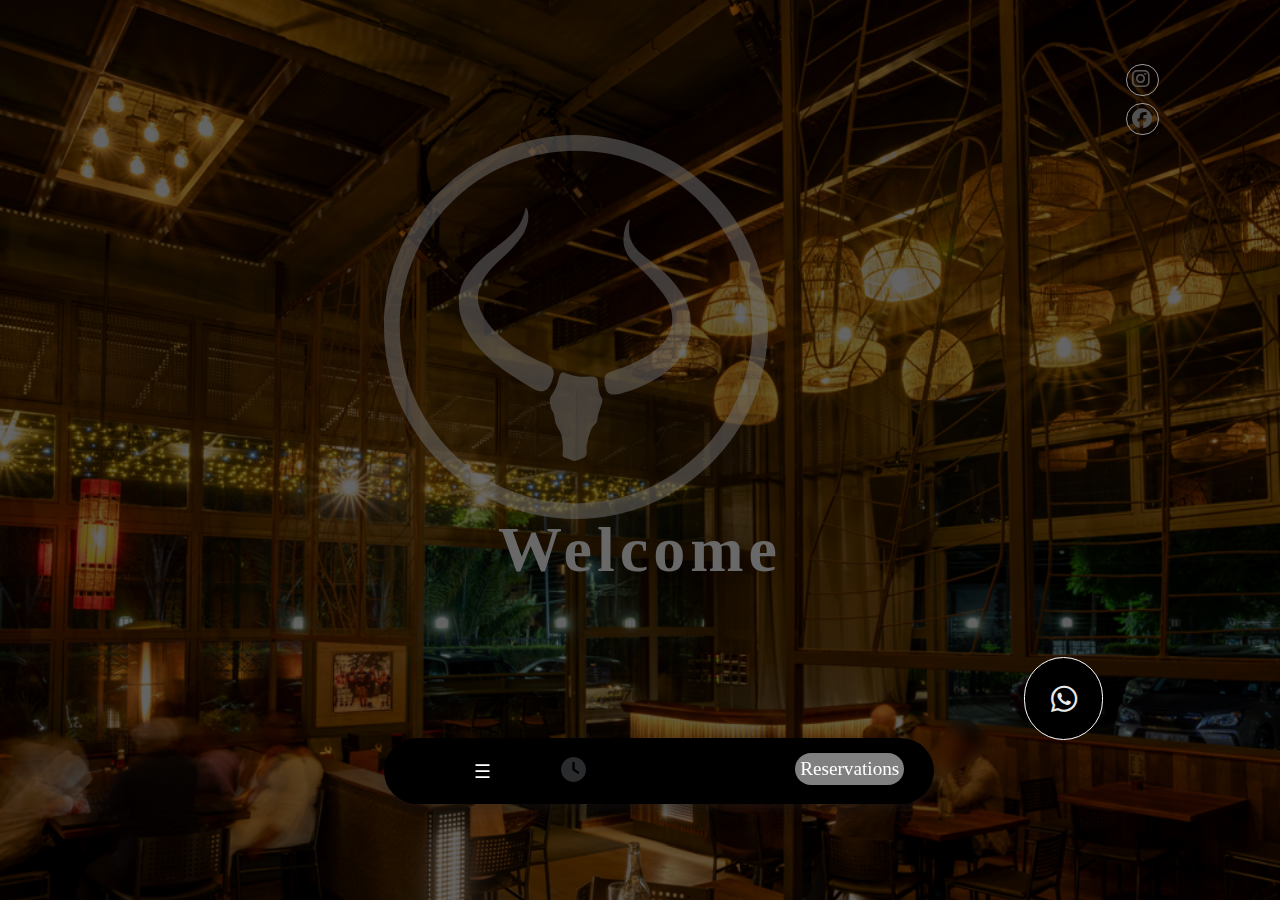
<file: index.html>
<!DOCTYPE html>
<html lang="en">
<head>
    <meta charset="UTF-8">
    <meta name="viewport" content="width=device-width, initial-scale=1.0">
    <title>Ankole Grill</title>
    <link rel="stylesheet" href="https://cdnjs.cloudflare.com/ajax/libs/font-awesome/6.7.2/css/all.min.css" 
    integrity="sha512-Evv84Mr4kqVGRNSgIGL/F/aIDqQb7xQ2vcrdIwxfjThSH8CSR7PBEakCr51Ck+w+/U6swU2Im1vVX0SVk9ABhg=="
     crossorigin="anonymous" referrerpolicy="no-referrer" />
    <link rel="stylesheet" href="styles.css">
    <link rel="preconnect" href="https://fonts.googleapis.com">
<link rel="preconnect" href="https://fonts.gstatic.com" crossorigin>
<link href="https://fonts.googleapis.com/css2?family=Emblema+One&family=Great+Vibes&family=Iansui&family=Monoton&family=Noto+Sans+JP:wght@100..900&family=Noto+Sans+SC&family=Playfair+Display:ital,wght@0,400..900;1,400..900&family=Prompt:ital,wght@0,100;0,200;0,300;0,400;0,500;0,600;0,700;0,800;0,900;1,100;1,200;1,300;1,400;1,500;1,600;1,700;1,800;1,900&family=Roboto+Slab:wght@100..900&display=swap" rel="stylesheet">

</head>
<body>
    <section class="hero">
     
    <img src="Images/ankole_logo.svg" class="logo">

        <div class=" showing background">
            <img src="Images/kilimaniNightLife.jpg">
            <h1>Welcome</h1>
         </div>
    <div class="background">
            <img src="Images/rich-places.jpg">
            <h1>Experience</h1>
    </div>
     <div class="background">
          <img src="Images/chipps-meat.jpg">
          <h1>Discover</h1>
    </div>
    <div class="background">
          <img src="Images/red-food.jpg">
           <h1>Taste</h1>
    </div>
    <div class="background">
          <img src="Images/savour image.jpg">
          <h1>Savour</h1>
    </div>
    </section>
  




    <nav class="navbar">
      <ul class="navbarItems">
            <li  class="hamburger">
               <div class="menuWrapper">
               <a href="#" class="menuIcon">☰</a>
               <div class="mobileMenu">
                   <a href="index.html"> Home</a><hr>
                   <a href="index.html"> Our Story</a><hr>
                   <a href="menu.html">Menu</a><hr>
                   <a href="reviews.html"> Reviews</a><hr>
                   <a href="index.html">Careers</a><hr>
                   <a href="events.html"> Events</a><hr>
                   <a href="index.html"> Gallery</a><hr>
                   <a href="live.html"> Live</a><hr>
                   <a href="contacts.html"> Contacts</a><hr>
               </div>
            </div>
          </li>
          <li class="clockIcon">
            <a href="#"><i class="fa-solid fa-clock" style="color: #2a2b2c;" id="clockIcon" ></i></a>
               <div class="popup">
               <h2>Opening Hours</h2>
               <strong>Kitisuru</strong>
               <p>Mon-Sun</p>
               <p>9:00am - 11:00pm</p>
               <strong>Kilimani</strong>
               <p>Mon-Sun</p>
               <p>7:30am - 11:00pm</p>
          </li>
          </div>
          <li  id="homeMenu"><a href="index.html"  >Home</a>
          <li><a href="menu.html" id="menu">Menu</a> </li> 
          <li><a href="reviews.html" id="reviews">Reviews</a></li> 
          <li><a href="events.html" id="events">Events</a></li>
          <li> <a href="live.html" id="live">Live</a></li>    
          <li><a href="contacts.html" id="contacts">Contacts</a></li></li>
          <li>  <div id="reservationsLink"><a href="reservations.html" >Reservations</a> </div></li>
         </ul>
     </nav>
  
  <i class="fa-brands fa-whatsapp" style="color: #eaeaeb;" id="whatssapIcon"></i>
  <div class="socialIcons">
        <div class="insta">  <i class="fa-brands fa-instagram" style="color: #f4f5f6;" id="instaIcon"></i></div>
         <div class="facebook"> <i class="fa-brands fa-facebook" style="color: #e2e3e4;" id="instaIcon"></i> </div>
      </div>

 

       <script>
         let imageBackgrounds = document.querySelectorAll (".background")
         let imageIndex =0

         function changeImages (){
            imageBackgrounds[imageIndex].classList.remove("showing")
            imageIndex ++;
            if (imageIndex >= imageBackgrounds.length){
               imageIndex =0
            }

            imageBackgrounds[imageIndex].classList.add("showing");
         }

         setInterval(changeImages, 10000);



      </script>

    
</body>
</html>
</file>
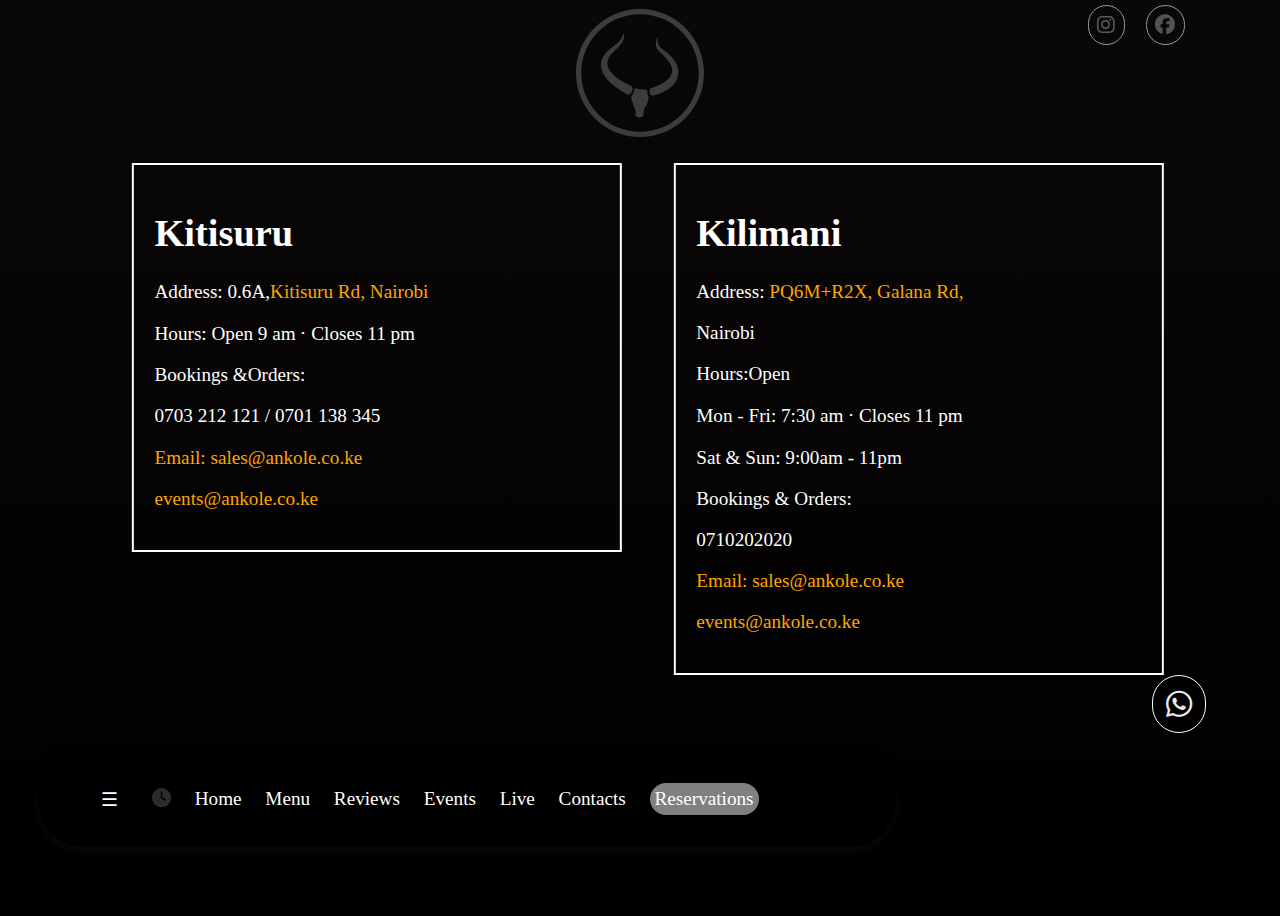
<file: contacts.html>
<!DOCTYPE html>
<html lang="en">
<head>
    <meta charset="UTF-8">
    <meta name="viewport" content="width=device-width, initial-scale=1.0">
    <title>Contacts</title>
    <link rel="stylesheet" href="contacts.css">
    <link rel="stylesheet" href="https://cdnjs.cloudflare.com/ajax/libs/font-awesome/6.7.2/css/all.min.css" integrity="sha512-Evv84Mr4kqVGRNSgIGL/F/aIDqQb7xQ2vcrdIwxfjThSH8CSR7PBEakCr51Ck+w+/U6swU2Im1vVX0SVk9ABhg==" crossorigin="anonymous" referrerpolicy="no-referrer" />
</head>
<body class="contact">
    <section >
        <img src="Images/ankole_logo.svg" id="ankoleLogo">
         <div class="contactInfo">
        <div class="kitisuruContact">
            <h1>Kitisuru</h1>
            <p>Address: 0.6A,<a href="https://www.google.com/maps/place/Ankole+Grill+Kitisuru/@-1.2406933,36.7874133,17z/data=!3m1!4b1!4m6!3m5!1s0x182f1700463776b5:0xf0eb54364bfb4030!8m2!3d-1.2406933!4d36.7874133!16s%2Fg%2F11mhq4xbsk?entry=ttu&g_ep=EgoyMDI1MDQwOS4wIKXMDSoASAFQAw%3D%3D">Kitisuru Rd, Nairobi</a> </p>
            <p>Hours: Open 9 am ⋅ Closes 11 pm</p>
            <p>Bookings &Orders:</p>
            <p>0703 212 121 / 0701 138 345</p>
            <p> <a href="mailto:ales@ankole.co.ke"> Email: sales@ankole.co.ke</a></p>
            <p><a href="mailto:events@ankole.co.ke"> events@ankole.co.ke</a></p>
        </div>
        <div class="kilimaniContact">
            <h1>Kilimani</h1>
            <p>Address: <a href="https://www.google.com/maps/place/Ankole+Grill+Kilimani/@-1.2892286,36.7833693,17z/data=!3m1!4b1!4m6!3m5!1s0x182f10a79666e9a5:0x4be9f57a214e2fdb!8m2!3d-1.2892286!4d36.7833693!16s%2Fg%2F11dzz_fbbd?entry=ttu&g_ep=EgoyMDI1MDQwOS4wIKXMDSoASAFQAw%3D%3D">PQ6M+R2X, Galana Rd,</a></p>
            <p>Nairobi</p>
            <p>Hours:Open</p>
            <p>Mon - Fri: 7:30 am ⋅ Closes 11 pm</p>
            <p>Sat & Sun: 9:00am - 11pm </p>
            <p>Bookings & Orders:</p>
            <p>0710202020</p>
            <p> <a href="mailto:ales@ankole.co.ke"> Email: sales@ankole.co.ke</a></p>      
           <p><a href="mailto:events@ankole.co.ke"> events@ankole.co.ke</a></p>
         

        </div>
          </div>
    </section>
  
    <nav class="navbar">
        <ul class="navbarItems">
              <li  class="hamburger">
                 <div class="menuWrapper">
                 <a href="#" class="menuIcon">☰</a>
                 <div class="mobileMenu">
                     <a href="index.html"> Home</a><hr>
                     <a href="index.html"> Our Story</a><hr>
                     <a href="menu.html">Menu</a><hr>
                     <a href="reviews.html"> Reviews</a><hr>
                     <a href="index.html">Careers</a><hr>
                     <a href="events.html"> Events</a><hr>
                     <a href="index.html"> Gallery</a><hr>
                     <a href="live.html"> Live</a><hr>
                     <a href="contacts.html"> Contacts</a><hr>
                 </div>
              </div>
            </li>
            <li class="clockIcon">
              <a href="#"><i class="fa-solid fa-clock" style="color: #2a2b2c;" id="clockIcon" ></i></a>
                 <div class="popup">
                 <h2>Opening Hours</h2>
                 <strong>Kitisuru</strong>
                 <p>Mon-Sun</p>
                 <p>9:00am - 11:00pm</p>
                 <strong>Kilimani</strong>
                 <p>Mon-Sun</p>
                 <p>7:30am - 11:00pm</p>
            </li>
            </div>
            <li  id="homeMenu"><a href="index.html"  >Home</a>
            <li><a href="menu.html" id="menu">Menu</a> </li> 
            <li><a href="reviews.html" id="reviews">Reviews</a></li> 
            <li><a href="events.html" id="events">Events</a></li>
            <li> <a href="live.html" id="live">Live</a></li>    
            <li><a href="contacts.html" id="contacts">Contacts</a></li></li>
            <li>  <div id="reservationsLink"><a href="reservations.html" >Reservations</a> </div></li>
           </ul>
       </nav>
    
    <i class="fa-brands fa-whatsapp" style="color: #eaeaeb;" id="whatssapIcon"></i>
    <div class="socialIcons">
          <div class="insta">  <i class="fa-brands fa-instagram" style="color: #f4f5f6;" id="instaIcon"></i></div>
           <div class="facebook"> <i class="fa-brands fa-facebook" style="color: #e2e3e4;" id="instaIcon"></i> </div>
        </div>
  
   
  
         <script>
           let imageBackgrounds = document.querySelectorAll (".background")
           let imageIndex =0
  
           function changeImages (){
              imageBackgrounds[imageIndex].classList.remove("showing")
              imageIndex ++;
              if (imageIndex >= imageBackgrounds.length){
                 imageIndex =0
              }
  
              imageBackgrounds[imageIndex].classList.add("showing");
           }
  
           setInterval(changeImages, 10000);
  
  
  
        </script>
    
</body>
</html>
</file>
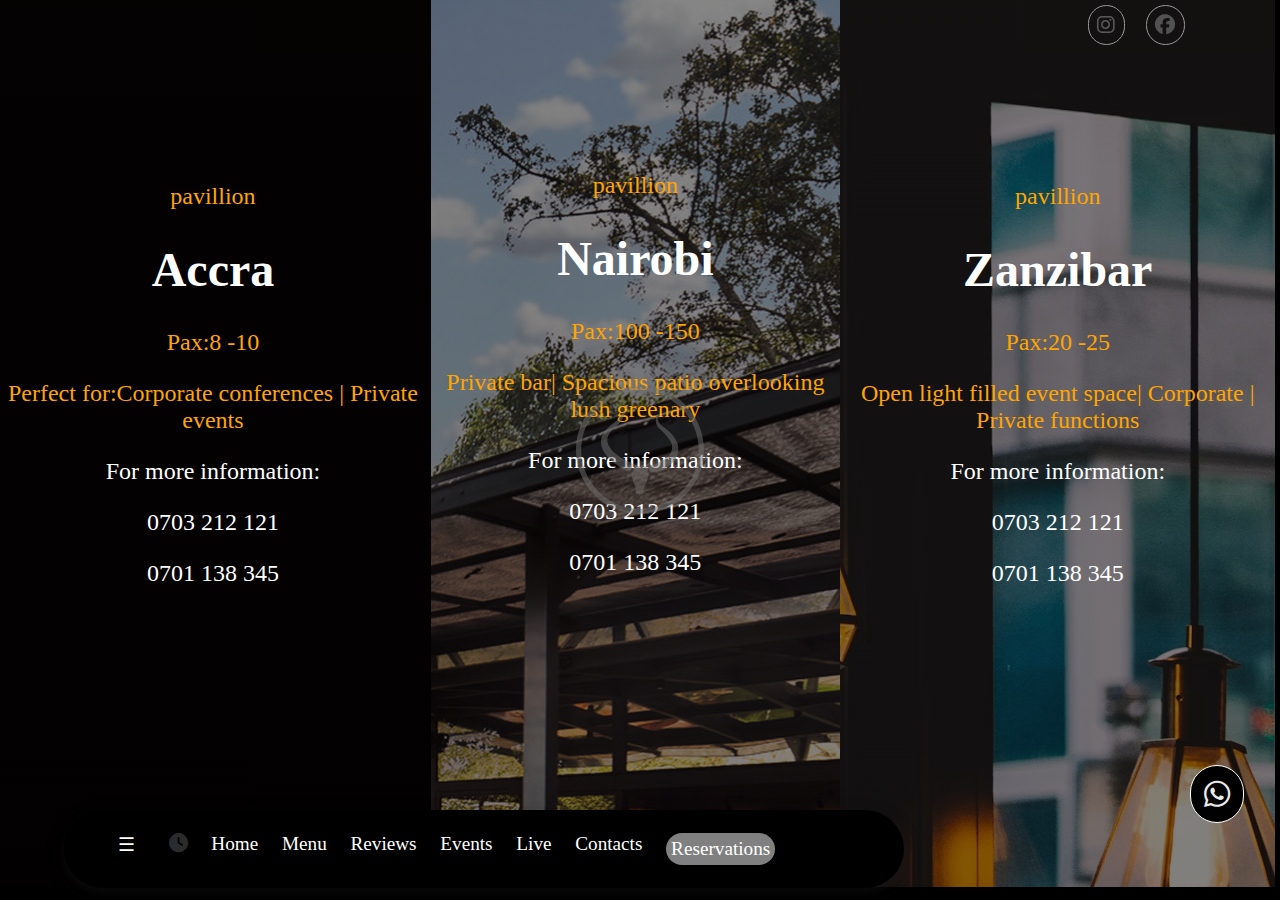
<file: events.html>
<!DOCTYPE html>
<html lang="en">
<head>
    <meta charset="UTF-8">
    <meta name="viewport" content="width=device-width, initial-scale=1.0">
    <title>Events</title>
    <link rel="stylesheet" href="events.css">
    <link rel="stylesheet" href="https://cdnjs.cloudflare.com/ajax/libs/font-awesome/6.7.2/css/all.min.css" integrity="sha512-Evv84Mr4kqVGRNSgIGL/F/aIDqQb7xQ2vcrdIwxfjThSH8CSR7PBEakCr51Ck+w+/U6swU2Im1vVX0SVk9ABhg==" crossorigin="anonymous" referrerpolicy="no-referrer" />
</head>
<body>
   
    <img src="Images/ankole_logo.svg" id="ankoleLogo">
    <section class="events">
        <div class="accra">
            <p id="eventVenue">pavillion</p>
            <h1>Accra</h1>
            <p id="eventInfo">Pax:8 -10</p>
            <p id="eventInfo">Perfect for:Corporate conferences | Private events</p>
            <p>For more information:</p>
            <p>0703 212 121</p>
            <p id="phoneNo">0701 138 345</p>
        </div>
        <div class="nairobi">
            <p id="eventVenue">pavillion</p>
            <h1>Nairobi</h1>
            <p id="eventInfo">Pax:100 -150</p>
            <p id="eventInfo">Private bar| Spacious patio overlooking lush greenary</p>
            <p>For more information:</p>
            <p>0703 212 121</p>
            <p id="phoneNo">0701 138 345</p>
        </div>
        <div class="zanzibar">
            <p id="eventVenue">pavillion</p>
            <h1>Zanzibar</h1>
            <p id="eventInfo">Pax:20 -25</p>
            <p id="eventInfo">Open light filled event space| Corporate | Private functions</p>
            <p>For more information:</p>
            <p>0703 212 121</p>
            <p id="phoneNo">0701 138 345</p>
        </div>
    </section>
  

    <nav class="navbar">
        <ul class="navbarItems">
              <li  class="hamburger">
                 <div class="menuWrapper">
                 <a href="#" class="menuIcon">☰</a>
                 <div class="mobileMenu">
                     <a href="index.html"> Home</a><hr>
                     <a href="index.html"> Our Story</a><hr>
                     <a href="menu.html">Menu</a><hr>
                     <a href="reviews.html"> Reviews</a><hr>
                     <a href="index.html">Careers</a><hr>
                     <a href="events.html"> Events</a><hr>
                     <a href="index.html"> Gallery</a><hr>
                     <a href="live.html"> Live</a><hr>
                     <a href="contacts.html"> Contacts</a><hr>
                 </div>
              </div>
            </li>
            <li class="clockIcon">
              <a href="#"><i class="fa-solid fa-clock" style="color: #2a2b2c;" id="clockIcon" ></i></a>
                 <div class="popup">
                 <h2>Opening Hours</h2>
                 <strong>Kitisuru</strong>
                 <p>Mon-Sun</p>
                 <p>9:00am - 11:00pm</p>
                 <strong>Kilimani</strong>
                 <p>Mon-Sun</p>
                 <p>7:30am - 11:00pm</p>
            </li>
            </div>
            <li  id="homeMenu"><a href="index.html"  >Home</a>
            <li><a href="menu.html" id="menu">Menu</a> </li> 
            <li><a href="reviews.html" id="reviews">Reviews</a></li> 
            <li><a href="events.html" id="events">Events</a></li>
            <li> <a href="live.html" id="live">Live</a></li>    
            <li><a href="contacts.html" id="contacts">Contacts</a></li></li>
            <li>  <div id="reservationsLink"><a href="reservations.html" >Reservations</a> </div></li>
           </ul>
       </nav>
    
    <i class="fa-brands fa-whatsapp" style="color: #eaeaeb;" id="whatssapIcon"></i>
    <div class="socialIcons">
          <div class="insta">  <i class="fa-brands fa-instagram" style="color: #f4f5f6;" id="instaIcon"></i></div>
           <div class="facebook"> <i class="fa-brands fa-facebook" style="color: #e2e3e4;" id="instaIcon"></i> </div>
        </div>
</body>
</html>
</file>
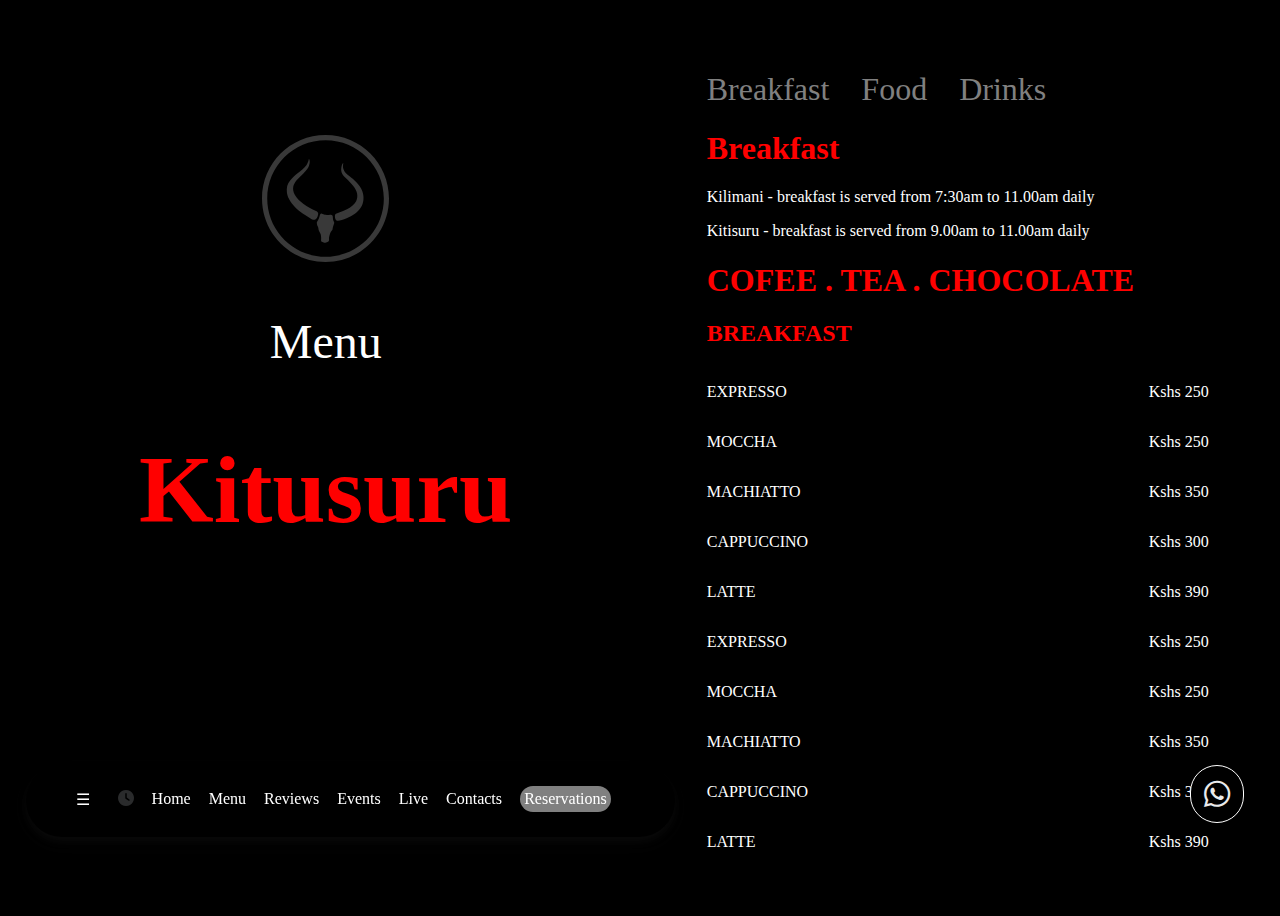
<file: kilimaniMenu.html>
<!DOCTYPE html>
<html lang="en">
<head>
    <meta charset="UTF-8">
    <meta name="viewport" content="width=device-width, initial-scale=1.0">
    <title>Document</title>
    <link rel="stylesheet" href="kitisuruMenu.css">
    <link rel="stylesheet" href="https://cdnjs.cloudflare.com/ajax/libs/font-awesome/6.7.2/css/all.min.css" integrity="sha512-Evv84Mr4kqVGRNSgIGL/F/aIDqQb7xQ2vcrdIwxfjThSH8CSR7PBEakCr51Ck+w+/U6swU2Im1vVX0SVk9ABhg==" crossorigin="anonymous" referrerpolicy="no-referrer" />
</head>
<body>
    <section class="menu">
        <div class="menuTitle">
            <img src="Images/ankole_logo.svg" id="ankoleLogo">
            <div class="menuHeading">
                <p >Menu</p>
                <h1 >Kitusuru</h1>
           </div>
        </div>
        <div class="menuList">
            <nav class="navBar">
                <a href="">Breakfast</a>
                <a href="">Food</a>
                <a href="">Drinks</a>
            </nav>
            <div>
            <h1>Breakfast</h1>
               <p>Kilimani -  breakfast is served from 7:30am to 11.00am daily</p>
                 <p>Kitisuru - breakfast is served from 9.00am to 11.00am daily</p>
                 <h1 id="breakfastTitle">COFEE  . TEA . CHOCOLATE</h1>
           </div>
            <div class="breakfast">
                <h2>BREAKFAST</h2>
                <div class="item">
                    <p>EXPRESSO</p>
                    <p>Kshs 250</p>
                </div>
                <div  class="item">
                    <p>MOCCHA</p>
                    <p>Kshs 250</p>
                </div>
                <div  class="item">
                    <p>MACHIATTO</p>
                    <p>Kshs 350</p>
                </div>
                <div  class="item">
                    <p>CAPPUCCINO</p>
                    <p>Kshs 300</p>
                </div>
                <div  class="item">
                    <p>LATTE</p>
                    <p>Kshs 390</p>
                </div>
                <div class="item">
                    <p>EXPRESSO</p>
                    <p>Kshs 250</p>
                </div>
                <div  class="item">
                    <p>MOCCHA</p>
                    <p>Kshs 250</p>
                </div>
                <div  class="item">
                    <p>MACHIATTO</p>
                    <p>Kshs 350</p>
                </div>
                <div  class="item">
                    <p>CAPPUCCINO</p>
                    <p>Kshs 300</p>
                </div>
                <div  class="item">
                    <p>LATTE</p>
                    <p>Kshs 390</p>
                </div>
                <div class="item">
                    <p>EXPRESSO</p>
                    <p>Kshs 250</p>
                </div>
                <div  class="item">
                    <p>MOCCHA</p>
                    <p>Kshs 250</p>
                </div>
                <div  class="item">
                    <p>MACHIATTO</p>
                    <p>Kshs 350</p>
                </div>
                <div  class="item">
                    <p>CAPPUCCINO</p>
                    <p>Kshs 300</p>
                </div>
                <div  class="item">
                    <p>LATTE</p>
                    <p>Kshs 390</p>
                </div>
          </div>
          <div class="food">
            <h2>FOOD</h2>
            <div  class="item">
                <p>MBUZI SOUP</p>
                <p>Kshs 720</p>
            </div>
            <div  class="item">
                <p>MBUZI SOUP</p>
                <p>Kshs 200</p>
            </div>
            <div  class="item">
                <p>MBUZI SOUP</p>
                <p>Kshs 700</p>
            </div>
            <div  class="item">
                <p>MBUZI SOUP</p>
                <p>Kshs 620</p>
            </div>
            <div  class="item">
                <p>MBUZI SOUP</p>
                <p>Kshs 200</p>
            </div>
            <div  class="item">
                <p>MBUZI SOUP</p>
                <p>Kshs 720</p>
            </div>
            <div  class="item">
                <p>MBUZI SOUP</p>
                <p>Kshs 200</p>
            </div>
            <div  class="item">
                <p>MBUZI SOUP</p>
                <p>Kshs 700</p>
            </div>
            <div  class="item">
                <p>MBUZI SOUP</p>
                <p>Kshs 620</p>
            </div>
            <div  class="item">
                <p> MBUZI SOUP</p>
                <p>Kshs 200</p>
            </div>
          </div>
          
          <div class="drinks">
            <h2>DRINKS</h2>
            <div  class="item">
                <p>MANGO JUICE</p>
                <p>Kshs 700</p>
            </div>
            <div  class="item">
                <p>ORANGE JUICE</p>
                <p>Kshs 900</p>
            </div>
            <div  class="item">
                <p>MILKSHAKE</p>
                <p>Kshs 700</p>
            </div>
            <div  class="item"> 
                <p>MIX SMOOTHIES</p>
                <p>Kshs 750</p>
            </div>
            <div  class="item">
                <p>MINERAL WATER</p>
                <p> Kshs 350</p>
            </div>
            <div  class="item">
                <p>MANGO JUICE</p>
                <p>Kshs 700</p>
            </div>
            <div  class="item">
                <p>ORANGE JUICE</p>
                <p>Kshs 900</p>
            </div>
            <div  class="item">
                <p>MILKSHAKE</p>
                <p>Kshs 700</p>
            </div>
            <div  class="item"> 
                <p>MIX SMOOTHIES</p>
                <p>Kshs 750</p>
            </div>
            <div  class="item">
                <p>MINERAL WATER</p>
                <p> Kshs 350</p>
            </div>
            <div  class="item">
                <p>MANGO JUICE</p>
                <p>Kshs 700</p>
            </div>
            <div  class="item">
                <p>ORANGE JUICE</p>
                <p>Kshs 900</p>
            </div>
            <div  class="item">
                <p>MILKSHAKE</p>
                <p>Kshs 700</p>
            </div>
            <div  class="item"> 
                <p>MIX SMOOTHIES</p>
                <p>Kshs 750</p>
            </div>
            <div  class="item">
                <p>MINERAL WATER</p>
                <p> Kshs 350</p>
            </div>
          </div>


        </div>
    </section>
    <nav class="navbar">
        <ul class="navbarItems">
              <li  class="hamburger">
                 <div class="menuWrapper">
                 <a href="#" class="menuIcon">☰</a>
                 <div class="mobileMenu">
                     <a href="index.html"> Home</a><hr>
                     <a href="index.html"> Our Story</a><hr>
                     <a href="menu.html">Menu</a><hr>
                     <a href="reviews.html"> Reviews</a><hr>
                     <a href="index.html">Careers</a><hr>
                     <a href="events.html"> Events</a><hr>
                     <a href="index.html"> Gallery</a><hr>
                     <a href="live.html"> Live</a><hr>
                     <a href="contacts.html"> Contacts</a><hr>
                 </div>
              </div>
            </li>
            <li class="clockIcon">
              <a href="#"><i class="fa-solid fa-clock" style="color: #2a2b2c;" id="clockIcon" ></i></a>
                 <div class="popup">
                 <h2>Opening Hours</h2>
                 <strong>Kitisuru</strong>
                 <p>Mon-Sun</p>
                 <p>9:00am - 11:00pm</p>
                 <strong>Kilimani</strong>
                 <p>Mon-Sun</p>
                 <p>7:30am - 11:00pm</p>
            </li>
            </div>
            <li  id="homeMenu"><a href="index.html"  >Home</a>
            <li><a href="menu.html" id="menu">Menu</a> </li> 
            <li><a href="reviews.html" id="reviews">Reviews</a></li> 
            <li><a href="events.html" id="events">Events</a></li>
            <li> <a href="live.html" id="live">Live</a></li>    
            <li><a href="contacts.html" id="contacts">Contacts</a></li></li>
            <li>  <div id="reservationsLink"><a href="reservations.html" >Reservations</a> </div></li>
           </ul>
       </nav>
    <i class="fa-brands fa-whatsapp" style="color: #eaeaeb;" id="whatssapIcon"></i>
</body>
</html>
</file>
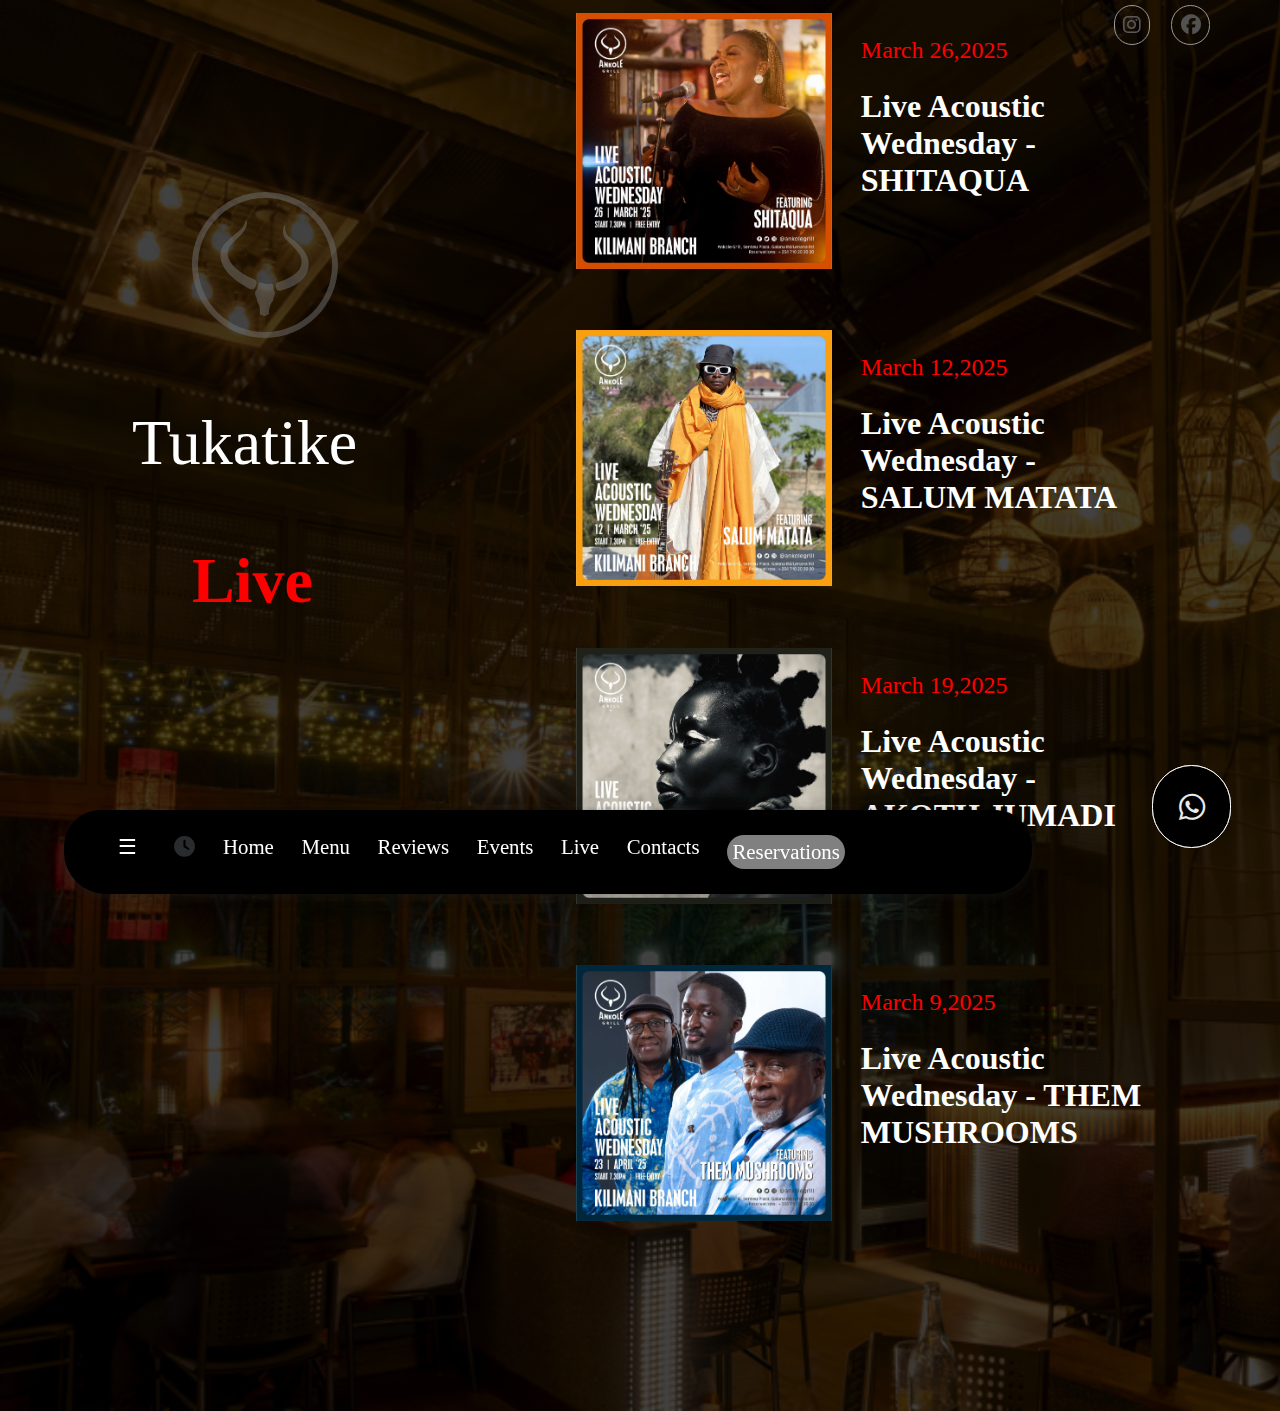
<file: live.html>
<!DOCTYPE html>
<html lang="en">
<head>
    <meta charset="UTF-8">
    <meta name="viewport" content="width=device-width, initial-scale=1.0">
    <title>Live</title>
    <link rel="stylesheet" href="live.css">
    <link rel="stylesheet" href="https://cdnjs.cloudflare.com/ajax/libs/font-awesome/6.7.2/css/all.min.css" integrity="sha512-Evv84Mr4kqVGRNSgIGL/F/aIDqQb7xQ2vcrdIwxfjThSH8CSR7PBEakCr51Ck+w+/U6swU2Im1vVX0SVk9ABhg==" crossorigin="anonymous" referrerpolicy="no-referrer" />
</head>
<body>
  
    <div class="liveDetails">
        <img src="Images/ankole_logo.svg" id="ankoleLogo">
            <p id="liveTitle">Tukatike</p>
            <p id="liveText"><b>Live</b></p>
    </div>
    <div class="liveEvents">
        <div class="eventInfo">
           <a href="liveShitaqua.html"> <img src="Images/liv1.jpg" id="liveImage"></a> 
          <div>
             <p id="date">March 26,2025</p>
            <a href="liveShitaqua.html"><h1 id="eventName">Live Acoustic Wednesday - SHITAQUA</h1></a> 
          </div>
        </div>
        <div class="eventInfo">
         <a href="liveSalum.html"> <img src="Images/live2.jpg" id="liveImage"></a> 
          <div>
            <p id="date">March 12,2025</p>
            <a href="liveSalum.html">   <h1 id="eventName">Live Acoustic Wednesday - SALUM MATATA</h1></a> 
         </div>
        </div>
        <div  class="eventInfo">
            <a href="liveAkoth.html"><img src="Images/liveAcoustic.jpg" alt="" id="liveImage"></a>
            <div>
                <p id="date">March 19,2025</p>
              <a href="liveAkoth.html"> <h1 id="eventName">Live Acoustic Wednesday - AKOTH JUMADI</h1></a> 
             </div>
        </div>
        <div  class="eventInfo">
             <a href="liveMushrooms.html"><img src="Images/live45.jpg" id="liveImage"></a>
            <div>
                <p id="date">March 9,2025</p>
              <a href="liveMushrooms.html"> <h1 id="eventName">Live Acoustic Wednesday - THEM MUSHROOMS </h1></a> 
             </div>
        </div>
        <nav class="navbar">
            <ul class="navbarItems">
             <li><a href="#"><i class="fa-solid fa-clock" style="color: #fafcff;"></i></a></li>
             <li><a href="index.html" id="home">Home</a>
             <li><a href="menu.html" id="menu">Menu</a> </li> 
             <li><a href="reviews.html" id="reviews">Reviews</a></li> 
             <li><a href="events.html" id="events">Events</a></li>
             <li> <a href="live.html" id="live">Live</a></li>    
             <li><a href="contacts.html" id="contacts">Contacts</a></li></li>
             <li><a href="reservations.html" id="reservationsLink">Reservations</a></li>
            </ul>
        </nav>
        <i class="fa-brands fa-whatsapp" style="color: #eaeaeb;" id="whatssapIcon"></i>
      

    </div>
    



   

    <nav class="navbar">
        <ul class="navbarItems">
              <li  class="hamburger">
                 <div class="menuWrapper">
                 <a href="#" class="menuIcon">☰</a>
                 <div class="mobileMenu">
                     <a href="index.html"> Home</a><hr>
                     <a href="index.html"> Our Story</a><hr>
                     <a href="menu.html">Menu</a><hr>
                     <a href="reviews.html"> Reviews</a><hr>
                     <a href="index.html">Careers</a><hr>
                     <a href="events.html"> Events</a><hr>
                     <a href="index.html"> Gallery</a><hr>
                     <a href="live.html"> Live</a><hr>
                     <a href="contacts.html"> Contacts</a><hr>
                 </div>
              </div>
            </li>
            <li class="clockIcon">
              <a href="#"><i class="fa-solid fa-clock" style="color: #2a2b2c;" id="clockIcon" ></i></a>
                 <div class="popup">
                 <h2>Opening Hours</h2>
                 <strong>Kitisuru</strong>
                 <p>Mon-Sun</p>
                 <p>9:00am - 11:00pm</p>
                 <strong>Kilimani</strong>
                 <p>Mon-Sun</p>
                 <p>7:30am - 11:00pm</p>
            </li>
            </div>
            <li  id="homeMenu"><a href="index.html"  >Home</a>
            <li><a href="menu.html" id="menu">Menu</a> </li> 
            <li><a href="reviews.html" id="reviews">Reviews</a></li> 
            <li><a href="events.html" id="events">Events</a></li>
            <li> <a href="live.html" id="live">Live</a></li>    
            <li><a href="contacts.html" id="contacts">Contacts</a></li></li>
            <li>  <div id="reservationsLink"><a href="reservations.html" >Reservations</a> </div></li>
           </ul>
       </nav>
    
    <i class="fa-brands fa-whatsapp" style="color: #eaeaeb;" id="whatssapIcon"></i>
    <div class="socialIcons">
          <div class="insta">  <i class="fa-brands fa-instagram" style="color: #f4f5f6;" id="instaIcon"></i></div>
           <div class="facebook"> <i class="fa-brands fa-facebook" style="color: #e2e3e4;" id="instaIcon"></i> </div>
        </div>
  
   
  
</body>
</html>
</file>
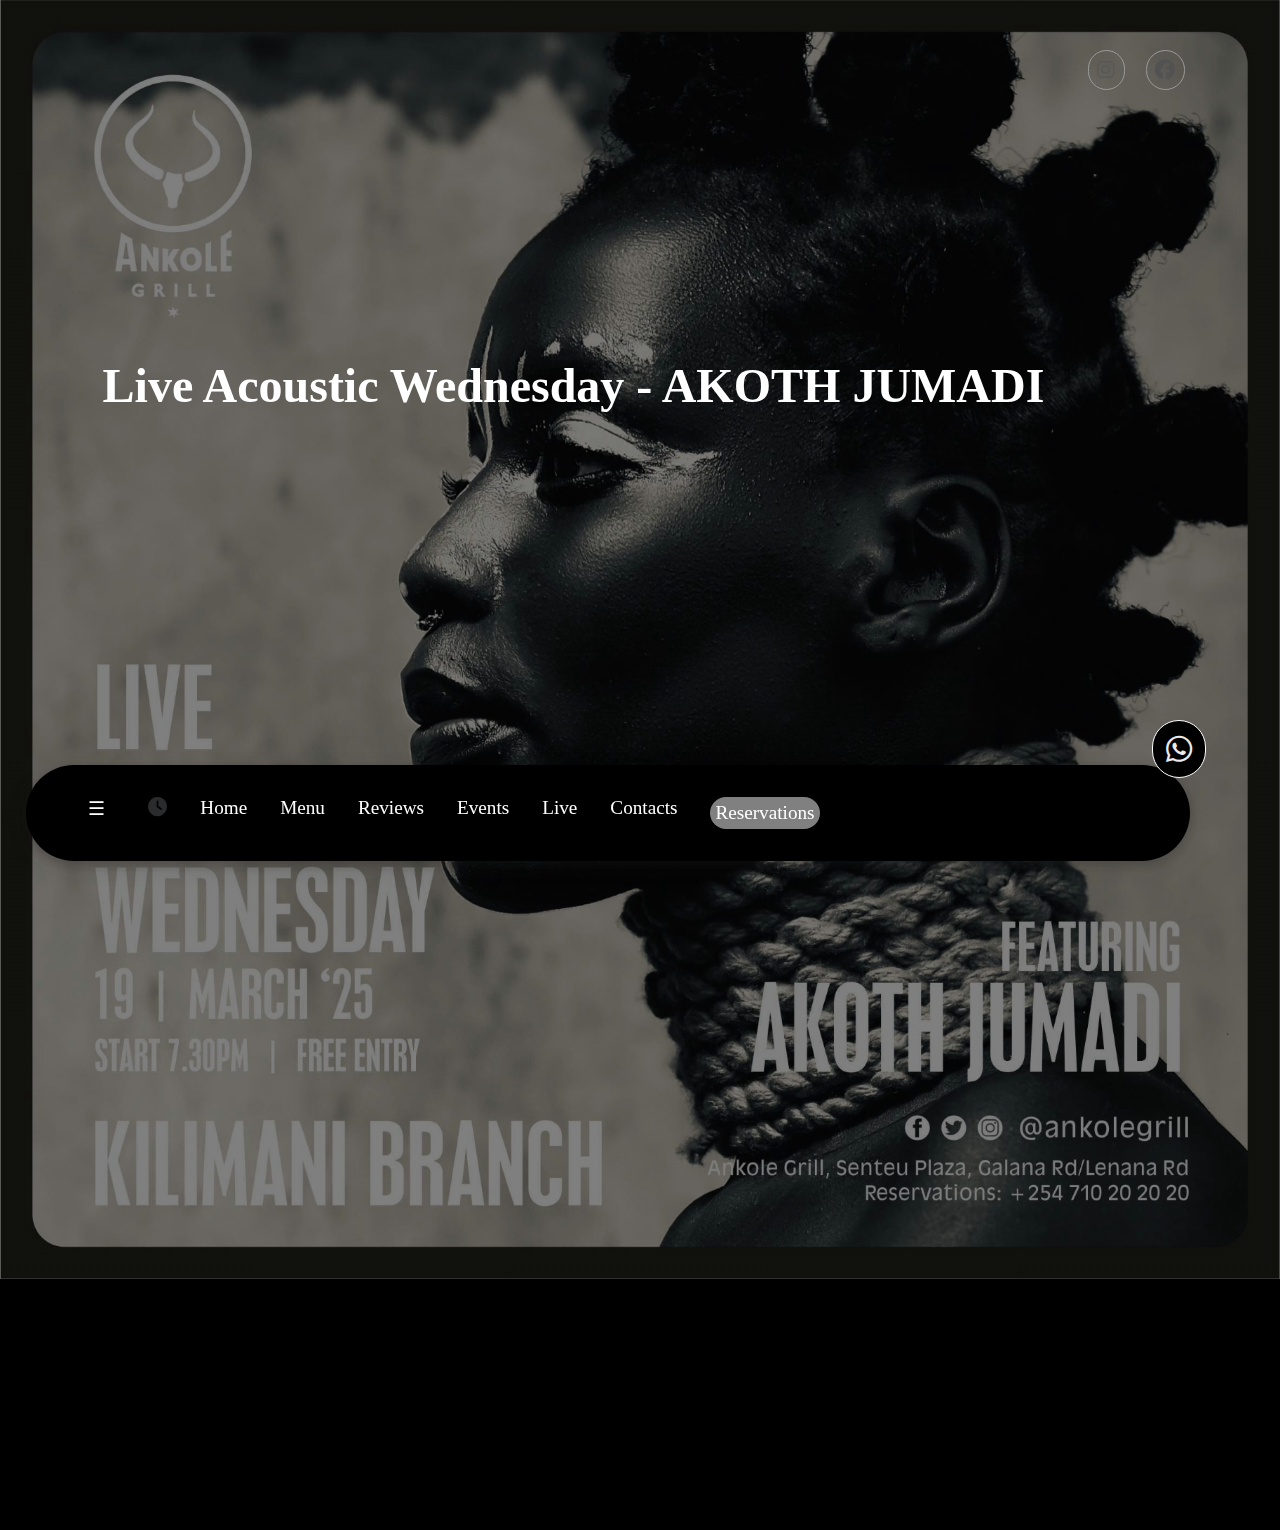
<file: liveAkoth.html>
<!DOCTYPE html>
<html lang="en">
<head>
    <meta charset="UTF-8">
    <meta name="viewport" content="width=device-width, initial-scale=1.0">
    <link rel="stylesheet" href="liveAkoth.css">
    <link rel="stylesheet" href="https://cdnjs.cloudflare.com/ajax/libs/font-awesome/6.7.2/css/all.min.css" integrity="sha512-Evv84Mr4kqVGRNSgIGL/F/aIDqQb7xQ2vcrdIwxfjThSH8CSR7PBEakCr51Ck+w+/U6swU2Im1vVX0SVk9ABhg==" crossorigin="anonymous" referrerpolicy="no-referrer" />
    <title>live/akoth</title>
</head>
<body>
    <section class="live">
        <h1>Live Acoustic Wednesday - AKOTH JUMADI</h1>
     </section> 
     <nav class="navbar">
        <ul class="navbarItems">
              <li  class="hamburger">
                 <div class="menuWrapper">
                 <a href="#" class="menuIcon">☰</a>
                 <div class="mobileMenu">
                     <a href="index.html"> Home</a><hr>
                     <a href="index.html"> Our Story</a><hr>
                     <a href="menu.html">Menu</a><hr>
                     <a href="reviews.html"> Reviews</a><hr>
                     <a href="index.html">Careers</a><hr>
                     <a href="events.html"> Events</a><hr>
                     <a href="index.html"> Gallery</a><hr>
                     <a href="live.html"> Live</a><hr>
                     <a href="contacts.html"> Contacts</a><hr>
                 </div>
              </div>
            </li>
            <li class="clockIcon">
              <a href="#"><i class="fa-solid fa-clock" style="color: #2a2b2c;" id="clockIcon" ></i></a>
                 <div class="popup">
                 <h2>Opening Hours</h2>
                 <strong>Kitisuru</strong>
                 <p>Mon-Sun</p>
                 <p>9:00am - 11:00pm</p>
                 <strong>Kilimani</strong>
                 <p>Mon-Sun</p>
                 <p>7:30am - 11:00pm</p>
            </li>
            </div>
            <li  id="homeMenu"><a href="index.html"  >Home</a>
            <li><a href="menu.html" id="menu">Menu</a> </li> 
            <li><a href="reviews.html" id="reviews">Reviews</a></li> 
            <li><a href="events.html" id="events">Events</a></li>
            <li> <a href="live.html" id="live">Live</a></li>    
            <li><a href="contacts.html" id="contacts">Contacts</a></li></li>
            <li>  <div id="reservationsLink"><a href="reservations.html" >Reservations</a> </div></li>
           </ul>
       </nav>
    
    <i class="fa-brands fa-whatsapp" style="color: #eaeaeb;" id="whatssapIcon"></i>
    <div class="socialIcons">
          <div class="insta">  <i class="fa-brands fa-instagram" style="color: #f4f5f6;" id="instaIcon"></i></div>
           <div class="facebook"> <i class="fa-brands fa-facebook" style="color: #e2e3e4;" id="instaIcon"></i> </div>
        </div>
  
   
  
         <script>
           let imageBackgrounds = document.querySelectorAll (".background")
           let imageIndex =0
  
           function changeImages (){
              imageBackgrounds[imageIndex].classList.remove("showing")
              imageIndex ++;
              if (imageIndex >= imageBackgrounds.length){
                 imageIndex =0
              }
  
              imageBackgrounds[imageIndex].classList.add("showing");
           }
  
           setInterval(changeImages, 10000);
  
  
  
        </script>
      
</body>
</html>
</file>
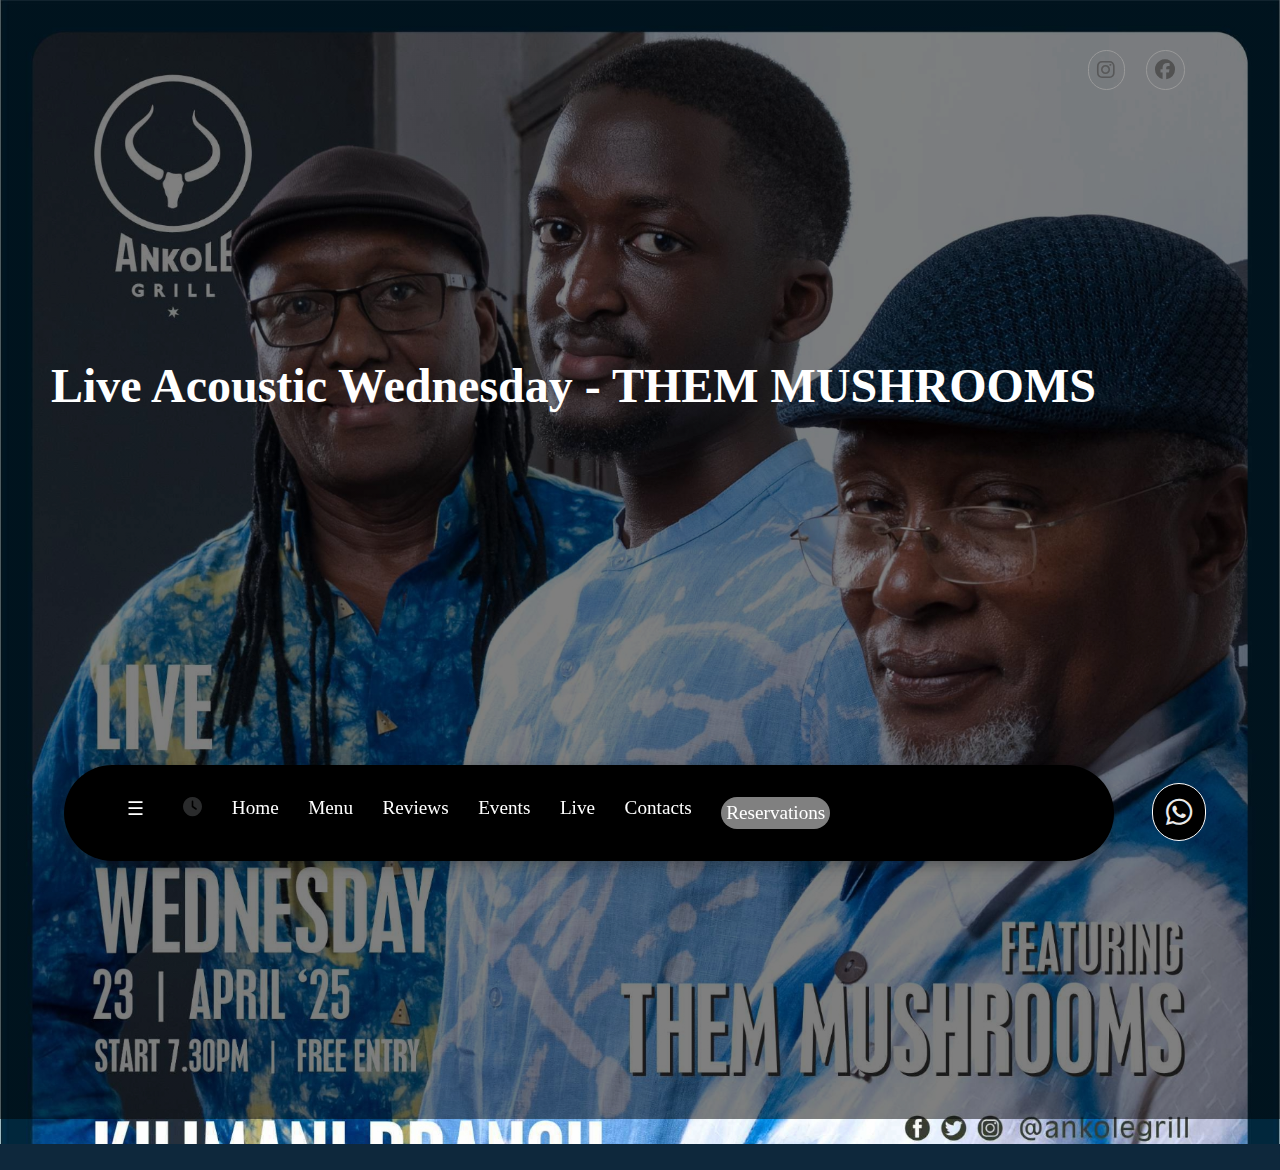
<file: liveMushrooms.html>
<!DOCTYPE html>
<html lang="en">
<head>
    <meta charset="UTF-8">
    <meta name="viewport" content="width=device-width, initial-scale=1.0">
    <link rel="stylesheet" href="liveMushrooms.css">
    <link rel="stylesheet" href="https://cdnjs.cloudflare.com/ajax/libs/font-awesome/6.7.2/css/all.min.css" integrity="sha512-Evv84Mr4kqVGRNSgIGL/F/aIDqQb7xQ2vcrdIwxfjThSH8CSR7PBEakCr51Ck+w+/U6swU2Im1vVX0SVk9ABhg==" crossorigin="anonymous" referrerpolicy="no-referrer" />
    <title>live/mushrooms</title>
</head>
<body>
    <section class="live">
        <h1>Live Acoustic Wednesday - THEM MUSHROOMS</h1>
     </section> 
     <nav class="navbar">
        <ul class="navbarItems">
              <li  class="hamburger">
                 <div class="menuWrapper">
                 <a href="#" class="menuIcon">☰</a>
                 <div class="mobileMenu">
                     <a href="index.html"> Home</a><hr>
                     <a href="index.html"> Our Story</a><hr>
                     <a href="menu.html">Menu</a><hr>
                     <a href="reviews.html"> Reviews</a><hr>
                     <a href="index.html">Careers</a><hr>
                     <a href="events.html"> Events</a><hr>
                     <a href="index.html"> Gallery</a><hr>
                     <a href="live.html"> Live</a><hr>
                     <a href="contacts.html"> Contacts</a><hr>
                 </div>
              </div>
            </li>
            <li class="clockIcon">
              <a href="#"><i class="fa-solid fa-clock" style="color: #2a2b2c;" id="clockIcon" ></i></a>
                 <div class="popup">
                 <h2>Opening Hours</h2>
                 <strong>Kitisuru</strong>
                 <p>Mon-Sun</p>
                 <p>9:00am - 11:00pm</p>
                 <strong>Kilimani</strong>
                 <p>Mon-Sun</p>
                 <p>7:30am - 11:00pm</p>
            </li>
            </div>
            <li  id="homeMenu"><a href="index.html"  >Home</a>
            <li><a href="menu.html" id="menu">Menu</a> </li> 
            <li><a href="reviews.html" id="reviews">Reviews</a></li> 
            <li><a href="events.html" id="events">Events</a></li>
            <li> <a href="live.html" id="live">Live</a></li>    
            <li><a href="contacts.html" id="contacts">Contacts</a></li></li>
            <li>  <div id="reservationsLink"><a href="reservations.html" >Reservations</a> </div></li>
           </ul>
       </nav>
    
    <i class="fa-brands fa-whatsapp" style="color: #eaeaeb;" id="whatssapIcon"></i>
    <div class="socialIcons">
          <div class="insta">  <i class="fa-brands fa-instagram" style="color: #f4f5f6;" id="instaIcon"></i></div>
           <div class="facebook"> <i class="fa-brands fa-facebook" style="color: #e2e3e4;" id="instaIcon"></i> </div>
        </div>
  
   
  
         <script>
           let imageBackgrounds = document.querySelectorAll (".background")
           let imageIndex =0
  
           function changeImages (){
              imageBackgrounds[imageIndex].classList.remove("showing")
              imageIndex ++;
              if (imageIndex >= imageBackgrounds.length){
                 imageIndex =0
              }
  
              imageBackgrounds[imageIndex].classList.add("showing");
           }
  
           setInterval(changeImages, 10000);
  
  
  
        </script>
</body>
</html>
</file>
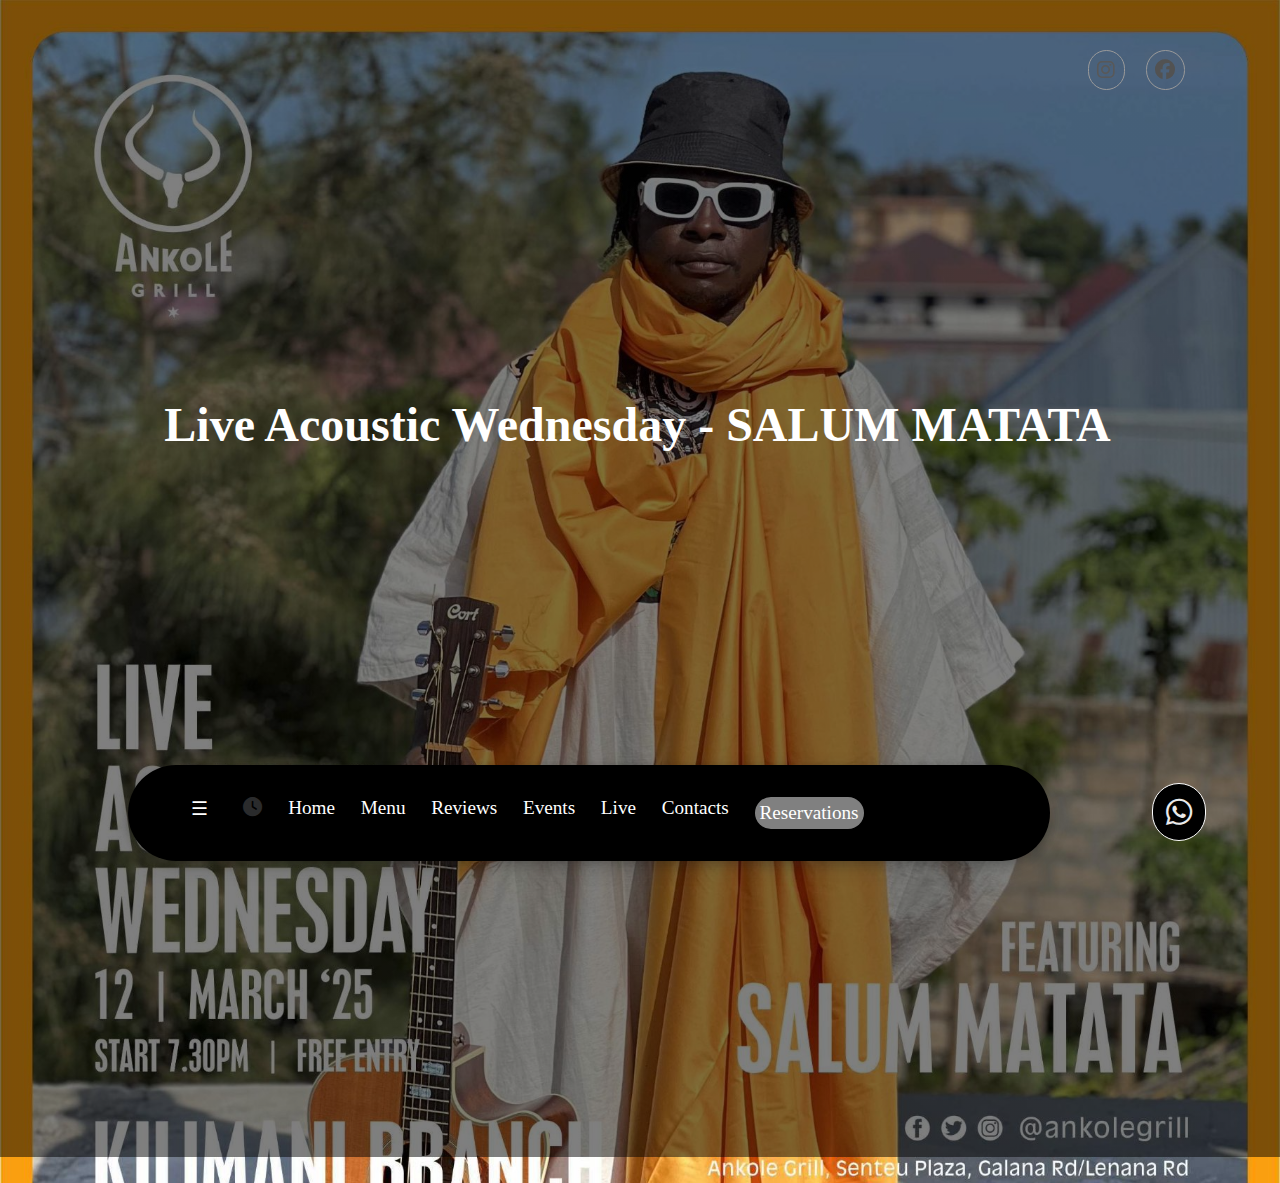
<file: liveSalum.html>
<!DOCTYPE html>
<html lang="en">
<head>
    <meta charset="UTF-8">
    <meta name="viewport" content="width=device-width, initial-scale=1.0">
    <link rel="stylesheet" href="liveSalum.css">
    <link rel="stylesheet" href="https://cdnjs.cloudflare.com/ajax/libs/font-awesome/6.7.2/css/all.min.css" integrity="sha512-Evv84Mr4kqVGRNSgIGL/F/aIDqQb7xQ2vcrdIwxfjThSH8CSR7PBEakCr51Ck+w+/U6swU2Im1vVX0SVk9ABhg==" crossorigin="anonymous" referrerpolicy="no-referrer" />
    <title>live/salum</title>
</head>
<body>
    <section class="live">
        <h1>Live Acoustic Wednesday - SALUM MATATA</h1>
     </section> 
     <nav class="navbar">
        <ul class="navbarItems">
              <li  class="hamburger">
                 <div class="menuWrapper">
                 <a href="#" class="menuIcon">☰</a>
                 <div class="mobileMenu">
                     <a href="index.html"> Home</a><hr>
                     <a href="index.html"> Our Story</a><hr>
                     <a href="menu.html">Menu</a><hr>
                     <a href="reviews.html"> Reviews</a><hr>
                     <a href="index.html">Careers</a><hr>
                     <a href="events.html"> Events</a><hr>
                     <a href="index.html"> Gallery</a><hr>
                     <a href="live.html"> Live</a><hr>
                     <a href="contacts.html"> Contacts</a><hr>
                 </div>
              </div>
            </li>
            <li class="clockIcon">
              <a href="#"><i class="fa-solid fa-clock" style="color: #2a2b2c;" id="clockIcon" ></i></a>
                 <div class="popup">
                 <h2>Opening Hours</h2>
                 <strong>Kitisuru</strong>
                 <p>Mon-Sun</p>
                 <p>9:00am - 11:00pm</p>
                 <strong>Kilimani</strong>
                 <p>Mon-Sun</p>
                 <p>7:30am - 11:00pm</p>
            </li>
            </div>
            <li  id="homeMenu"><a href="index.html"  >Home</a>
            <li><a href="menu.html" id="menu">Menu</a> </li> 
            <li><a href="reviews.html" id="reviews">Reviews</a></li> 
            <li><a href="events.html" id="events">Events</a></li>
            <li> <a href="live.html" id="live">Live</a></li>    
            <li><a href="contacts.html" id="contacts">Contacts</a></li></li>
            <li>  <div id="reservationsLink"><a href="reservations.html" >Reservations</a> </div></li>
           </ul>
       </nav>
    
    <i class="fa-brands fa-whatsapp" style="color: #eaeaeb;" id="whatssapIcon"></i>
    <div class="socialIcons">
          <div class="insta">  <i class="fa-brands fa-instagram" style="color: #f4f5f6;" id="instaIcon"></i></div>
           <div class="facebook"> <i class="fa-brands fa-facebook" style="color: #e2e3e4;" id="instaIcon"></i> </div>
        </div>
  
   
  
         <script>
           let imageBackgrounds = document.querySelectorAll (".background")
           let imageIndex =0
  
           function changeImages (){
              imageBackgrounds[imageIndex].classList.remove("showing")
              imageIndex ++;
              if (imageIndex >= imageBackgrounds.length){
                 imageIndex =0
              }
  
              imageBackgrounds[imageIndex].classList.add("showing");
           }
  
           setInterval(changeImages, 10000);
  
  
  
        </script>
    
</body>
</html>
</file>
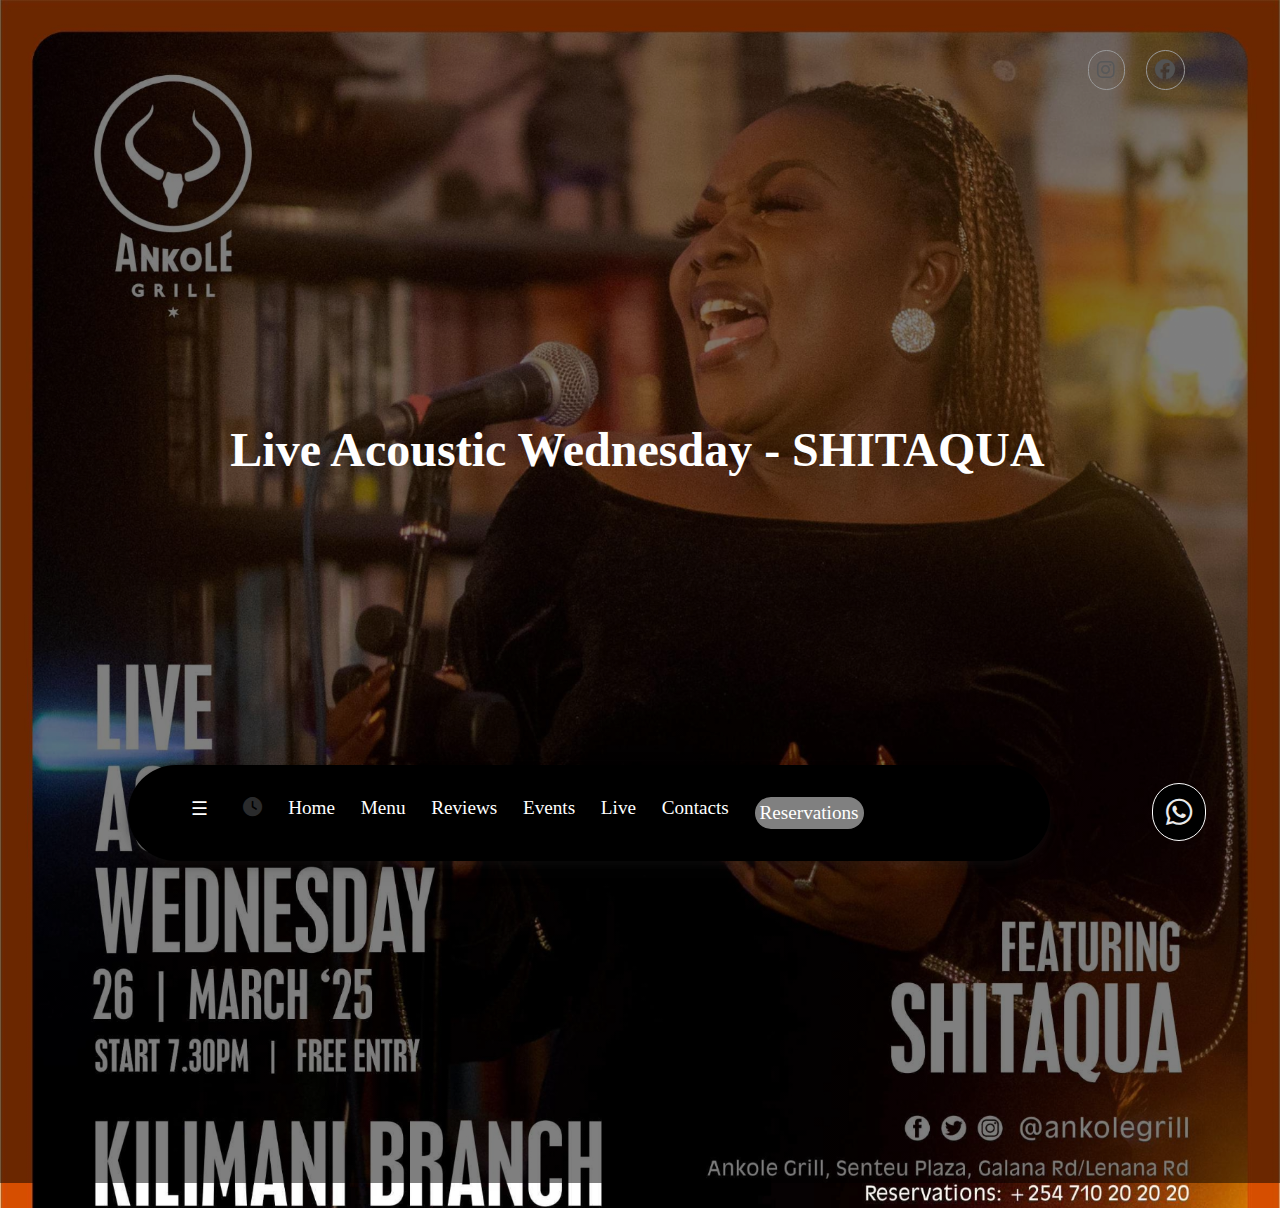
<file: liveShitaqua.html>
<!DOCTYPE html>
<html lang="en">
<head>
    <meta charset="UTF-8">
    <meta name="viewport" content="width=device-width, initial-scale=1.0">
    <title>Live Events</title>
    <link rel="stylesheet" href="liveShitaqua.css">
    <link rel="stylesheet" href="https://cdnjs.cloudflare.com/ajax/libs/font-awesome/6.7.2/css/all.min.css" integrity="sha512-Evv84Mr4kqVGRNSgIGL/F/aIDqQb7xQ2vcrdIwxfjThSH8CSR7PBEakCr51Ck+w+/U6swU2Im1vVX0SVk9ABhg==" crossorigin="anonymous" referrerpolicy="no-referrer" />
</head>
<body>
    <section class="live">
       <h1>Live Acoustic Wednesday - SHITAQUA</h1>
    </section> 
    <nav class="navbar">
        <ul class="navbarItems">
              <li  class="hamburger">
                 <div class="menuWrapper">
                 <a href="#" class="menuIcon">☰</a>
                 <div class="mobileMenu">
                     <a href="index.html"> Home</a><hr>
                     <a href="index.html"> Our Story</a><hr>
                     <a href="menu.html">Menu</a><hr>
                     <a href="reviews.html"> Reviews</a><hr>
                     <a href="index.html">Careers</a><hr>
                     <a href="events.html"> Events</a><hr>
                     <a href="index.html"> Gallery</a><hr>
                     <a href="live.html"> Live</a><hr>
                     <a href="contacts.html"> Contacts</a><hr>
                 </div>
              </div>
            </li>
            <li class="clockIcon">
              <a href="#"><i class="fa-solid fa-clock" style="color: #2a2b2c;" id="clockIcon" ></i></a>
                 <div class="popup">
                 <h2>Opening Hours</h2>
                 <strong>Kitisuru</strong>
                 <p>Mon-Sun</p>
                 <p>9:00am - 11:00pm</p>
                 <strong>Kilimani</strong>
                 <p>Mon-Sun</p>
                 <p>7:30am - 11:00pm</p>
            </li>
            </div>
            <li  id="homeMenu"><a href="index.html"  >Home</a>
            <li><a href="menu.html" id="menu">Menu</a> </li> 
            <li><a href="reviews.html" id="reviews">Reviews</a></li> 
            <li><a href="events.html" id="events">Events</a></li>
            <li> <a href="live.html" id="live">Live</a></li>    
            <li><a href="contacts.html" id="contacts">Contacts</a></li></li>
            <li>  <div id="reservationsLink"><a href="reservations.html" >Reservations</a> </div></li>
           </ul>
       </nav>
    
    <i class="fa-brands fa-whatsapp" style="color: #eaeaeb;" id="whatssapIcon"></i>
    <div class="socialIcons">
          <div class="insta">  <i class="fa-brands fa-instagram" style="color: #f4f5f6;" id="instaIcon"></i></div>
           <div class="facebook"> <i class="fa-brands fa-facebook" style="color: #e2e3e4;" id="instaIcon"></i> </div>
        </div>
  
   
  
         <script>
           let imageBackgrounds = document.querySelectorAll (".background")
           let imageIndex =0
  
           function changeImages (){
              imageBackgrounds[imageIndex].classList.remove("showing")
              imageIndex ++;
              if (imageIndex >= imageBackgrounds.length){
                 imageIndex =0
              }
  
              imageBackgrounds[imageIndex].classList.add("showing");
           }
  
           setInterval(changeImages, 10000);
  
  
  
        </script>
    
      
</body>
</html>
</file>
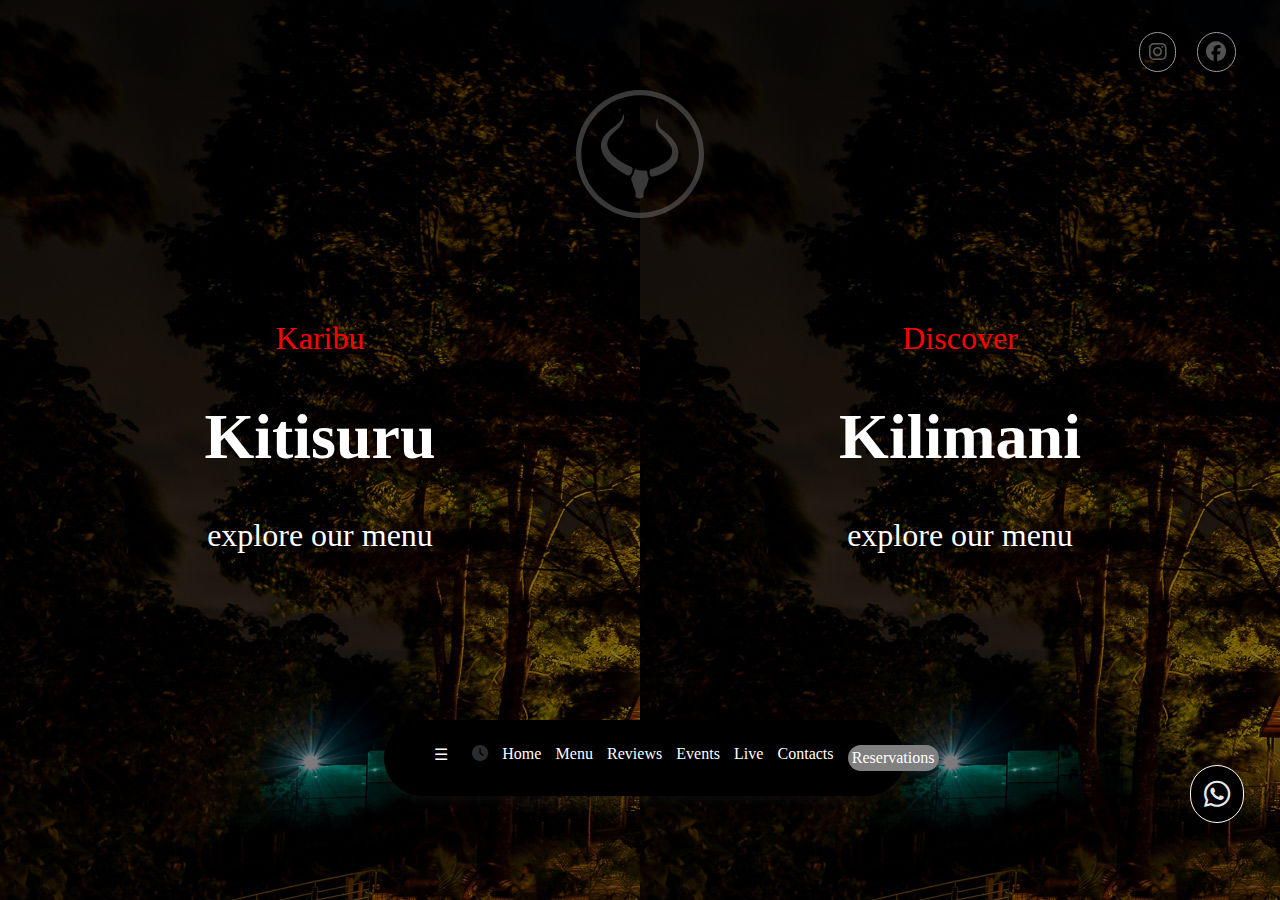
<file: menu.html>
<!DOCTYPE html>
<html lang="en">
<head>
    <meta charset="UTF-8">
    <meta name="viewport" content="width=device-width, initial-scale=1.0">
    <title>Ankole Menu</title>
    <link rel="stylesheet" href="menu.css">
    <link rel="stylesheet" href="https://cdnjs.cloudflare.com/ajax/libs/font-awesome/6.7.2/css/all.min.css" integrity="sha512-Evv84Mr4kqVGRNSgIGL/F/aIDqQb7xQ2vcrdIwxfjThSH8CSR7PBEakCr51Ck+w+/U6swU2Im1vVX0SVk9ABhg==" crossorigin="anonymous" referrerpolicy="no-referrer" />
</head>
<body>
    <img src="Images/ankole_logo.svg" id="ankoleLogo">
    <section class="menu">
      <div class="kitisuruMenu">
            <div class="menuText">
                    <p id="tagline">Karibu</p>
                   <a href="kitisuruMenu.html" id="menuLink"><h1>Kitisuru</h1></a> 
                     <a  href="kitisuruMenu.html"  id="menuLink"><p>explore our menu</p></a> 
          </div>
      </div>
      <div class="kilimaniMenu">
           <div class="menuText">
              <p id="tagline">Discover</p>
             <a href="kilimaniMenu.html" id="menuLink"><h1>Kilimani</h1></a> 
             <a  href="kitisuruMenu.html"  id="menuLink"><p>explore our menu</p></a> 
            </div>
      </div>
    </section>
    <nav class="navbar">
        <ul class="navbarItems">
              <li  class="hamburger">
                 <div class="menuWrapper">
                 <a href="#" class="menuIcon">☰</a>
                 <div class="mobileMenu">
                     <a href="index.html"> Home</a><hr>
                     <a href="index.html"> Our Story</a><hr>
                     <a href="menu.html">Menu</a><hr>
                     <a href="reviews.html"> Reviews</a><hr>
                     <a href="index.html">Careers</a><hr>
                     <a href="events.html"> Events</a><hr>
                     <a href="index.html"> Gallery</a><hr>
                     <a href="live.html"> Live</a><hr>
                     <a href="contacts.html"> Contacts</a><hr>
                 </div>
              </div>
            </li>
            <li class="clockIcon">
              <a href="#"><i class="fa-solid fa-clock" style="color: #2a2b2c;" id="clockIcon" ></i></a>
                 <div class="popup">
                 <h2>Opening Hours</h2>
                 <strong>Kitisuru</strong>
                 <p>Mon-Sun</p>
                 <p>9:00am - 11:00pm</p>
                 <strong>Kilimani</strong>
                 <p>Mon-Sun</p>
                 <p>7:30am - 11:00pm</p>
            </li>
            </div>
            <li  id="homeMenu"><a href="index.html"  >Home</a>
            <li><a href="menu.html" id="menu">Menu</a> </li> 
            <li><a href="reviews.html" id="reviews">Reviews</a></li> 
            <li><a href="events.html" id="events">Events</a></li>
            <li> <a href="live.html" id="live">Live</a></li>    
            <li><a href="contacts.html" id="contacts">Contacts</a></li></li>
            <li>  <div id="reservationsLink"><a href="reservations.html" >Reservations</a> </div></li>
           </ul>
       </nav>

       <i class="fa-brands fa-whatsapp" style="color: #eaeaeb;" id="whatssapIcon"></i>
       <div class="socialIcons">
             <div class="insta">  <i class="fa-brands fa-instagram" style="color: #f4f5f6;" id="instaIcon"></i></div>
              <div class="facebook"> <i class="fa-brands fa-facebook" style="color: #e2e3e4;" id="instaIcon"></i> </div>
           </div>
    
      
</body>
</html>
</file>
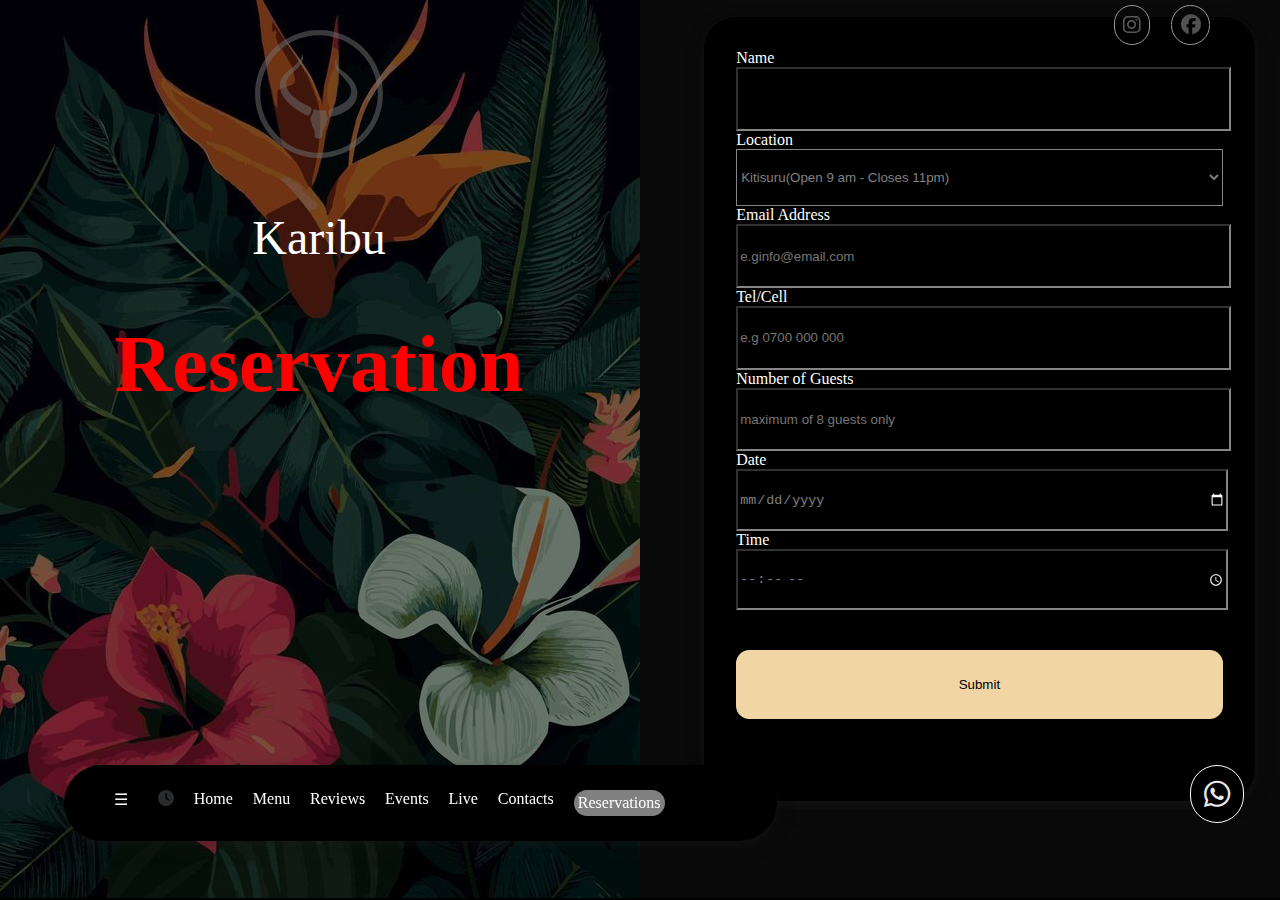
<file: reservations.html>
<!DOCTYPE html>
<html lang="en">
<head>
    <meta charset="UTF-8">
    <meta name="viewport" content="width=device-width, initial-scale=1.0">
    <title>Reservations</title>
    <link rel="stylesheet" href="reservations.css">
    <link rel="stylesheet" href="https://cdnjs.cloudflare.com/ajax/libs/font-awesome/6.7.2/css/all.min.css" integrity="sha512-Evv84Mr4kqVGRNSgIGL/F/aIDqQb7xQ2vcrdIwxfjThSH8CSR7PBEakCr51Ck+w+/U6swU2Im1vVX0SVk9ABhg==" crossorigin="anonymous" referrerpolicy="no-referrer" />
</head>
<body>
    <section class="reservations">
      <div class="reservationsTitle">
        <img src="Images/ankole_logo.svg" id="ankoleLogo">
          <p>Karibu</p>
         <h1>Reservation</h1>

      </div>
      <div class="reservationsForm">
        <form>
         <label for="name">Name</label>
         <input type="name" id="input" placeholder="">

         <label for="location" >Location</label>
         <select id="input" class="location" >
           <option value="kitusuru">Kitisuru(Open 9 am - Closes 11pm)</option>
           <option value="kilimani">Kilimani(Hours:Open 7:30 am - Closes 11pm)</option>
         </select>
         
         <label for="email">Email Address</label>
         <input type="email" id="input" placeholder="e.ginfo@email.com">
         

         <label for="phone">Tel/Cell</label>
         <input type="phone" id="input" placeholder="e.g 0700 000 000">
         <label for="guests">Number of Guests</label>
         <input type="number" min="0" max="8" id="input" placeholder="maximum of 8 guests only">
         <label for="dateaa">Date</label>
         <input type="date" id="input" >
         <label for="time">Time</label>
         <input type="time" id="input">
         <a id="submitA"><button id="submit">Submit</button></a>

        </form>

      </div>



  
    </section>

    <nav class="navbar">
      <ul class="navbarItems">
            <li  class="hamburger">
               <div class="menuWrapper">
               <a href="#" class="menuIcon">☰</a>
               <div class="mobileMenu">
                   <a href="index.html"> Home</a><hr>
                   <a href="index.html"> Our Story</a><hr>
                   <a href="menu.html">Menu</a><hr>
                   <a href="reviews.html"> Reviews</a><hr>
                   <a href="index.html">Careers</a><hr>
                   <a href="events.html"> Events</a><hr>
                   <a href="index.html"> Gallery</a><hr>
                   <a href="live.html"> Live</a><hr>
                   <a href="contacts.html"> Contacts</a><hr>
               </div>
            </div>
          </li>
          <li class="clockIcon">
            <a href="#"><i class="fa-solid fa-clock" style="color: #2a2b2c;" id="clockIcon" ></i></a>
               <div class="popup">
               <h2>Opening Hours</h2>
               <strong>Kitisuru</strong><br>
               <span>Mon-Sun</span><br>
               <span>9:00am - 11:00pm</span><br>
               <strong>Kilimani</strong><br>
               <span>Mon-Sun</span><br>
               <span>7:30am - 11:00pm</span><br>
          </li>
          </div>
          <li  id="homeMenu"><a href="index.html"  >Home</a>
          <li><a href="menu.html" id="menu">Menu</a> </li> 
          <li><a href="reviews.html" id="reviews">Reviews</a></li> 
          <li><a href="events.html" id="events">Events</a></li>
          <li> <a href="live.html" id="live">Live</a></li>    
          <li><a href="contacts.html" id="contacts">Contacts</a></li></li>
          <li>  <div id="reservationsLink"><a href="reservations.html" >Reservations</a> </div></li>
         </ul>
     </nav>
  
  <i class="fa-brands fa-whatsapp" style="color: #eaeaeb;" id="whatssapIcon"></i>
  <div class="socialIcons">
        <div class="insta">  <i class="fa-brands fa-instagram" style="color: #f4f5f6;" id="instaIcon"></i></div>
         <div class="facebook"> <i class="fa-brands fa-facebook" style="color: #e2e3e4;" id="instaIcon"></i> </div>
      </div>

 


    
</body>
</html>
</file>
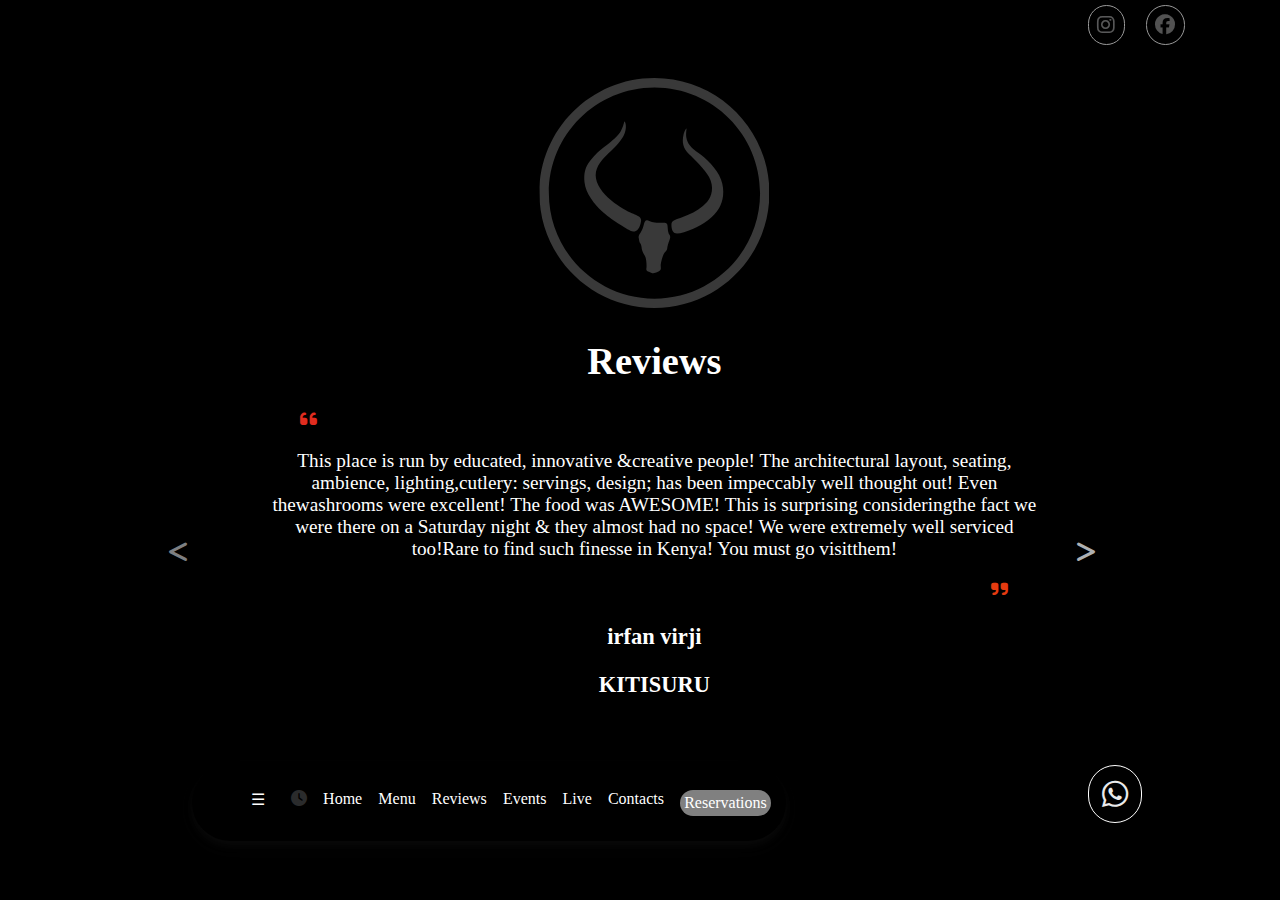
<file: reviews.html>
<!DOCTYPE html>
<html lang="en">
<head>
    <meta charset="UTF-8">
    <meta name="viewport" content="width=device-width, initial-scale=1.0">
    <link rel="stylesheet" href="reviews.css">
    <link rel="stylesheet" href="https://cdnjs.cloudflare.com/ajax/libs/font-awesome/6.7.2/css/all.min.css" integrity="sha512-Evv84Mr4kqVGRNSgIGL/F/aIDqQb7xQ2vcrdIwxfjThSH8CSR7PBEakCr51Ck+w+/U6swU2Im1vVX0SVk9ABhg==" crossorigin="anonymous" referrerpolicy="no-referrer" />
    <title>Reviews</title>
</head>
<body>
  <div class="controls">
    <i class="fa-solid fa-less-than" style="color: #7d7f82;" id="clickBefore"  onclick="prevReview()"></i>
    <i class="fa-solid fa-greater-than" style="color: #aeb0b2;" id="clickNext" onclick="nextReview()"></i>
    
  </div>

<div class="reviewContainer">
    <div class="review" id="review1">
          <img src="Images/ankole_logo.svg" id="ankoleLogo">
          <h1>Reviews</h1>
          <i class="fa-solid fa-quote-left" style="color: #e02c1f;" id="leftQuote"></i>
           <p>This place is run by educated, innovative &creative people! 
            The architectural layout, seating, ambience, lighting,cutlery: servings,
             design; has been impeccably well thought out! Even thewashrooms were excellent!
             The food was AWESOME! This is surprising consideringthe fact we were there on a Saturday night
              & they almost had no space!
            We were extremely well serviced too!Rare to find such finesse in Kenya! You must go visitthem!</p>
            <i class="fa-solid fa-quote-right" style="color: #e53b10;" id="rightQuote"></i>
            <h3>irfan virji</h3>
            <h3>KITISURU</h3>
    </div>
    <div class="review" id="review2">
        <img src="Images/ankole_logo.svg"  id="ankoleLogo">
        <h1>Reviews</h1>
        <i class="fa-solid fa-quote-left" style="color: #e02c1f;" id="leftQuote"></i>
         <p>Great cocktails. I love the ambience. The food was superb. Beautiful garden. Good staff. 
          Nice for a date or a group event. Many smaller spaces that flow intoeach other so never seems packed.
           The architect did a great job.
          One of my favorites. Definitely going back</p>
          <i class="fa-solid fa-quote-right" style="color: #e53b10;" id="rightQuote"></i>
          <h3>Paul Kamau</h3>
          <h3>KILIMANI</h3>
    </div>
    <div class="review" id="review3">
        <img src="Images/ankole_logo.svg"  id="ankoleLogo">
        <h1>Reviews</h1>
        <i class="fa-solid fa-quote-left" style="color: #e02c1f;" id="leftQuote"></i>
         <p>Love every detail of this restaurant, from the food to the hot towels to the warmth of
           the person serving us.To top it all the food was yummy yummy</p>
          <i class="fa-solid fa-quote-right" style="color: #e53b10;" id="rightQuote"></i>
          <h3>Vladimiro Stivali</h3>
          <h3>KITISURU</h3>

    </div>
  
 
  </div>

  <nav class="navbar">
    <ul class="navbarItems">
          <li  class="hamburger">
             <div class="menuWrapper">
             <a href="#" class="menuIcon">☰</a>
             <div class="mobileMenu">
                 <a href="index.html"> Home</a><hr>
                 <a href="index.html"> Our Story</a><hr>
                 <a href="menu.html">Menu</a><hr>
                 <a href="reviews.html"> Reviews</a><hr>
                 <a href="index.html">Careers</a><hr>
                 <a href="events.html"> Events</a><hr>
                 <a href="index.html"> Gallery</a><hr>
                 <a href="live.html"> Live</a><hr>
                 <a href="contacts.html"> Contacts</a><hr>
             </div>
          </div>
        </li>
        <li class="clockIcon">
          <a href="#"><i class="fa-solid fa-clock" style="color: #2a2b2c;" id="clockIcon" ></i></a>
             <div class="popup">
             <h2>Opening Hours</h2>
             <strong>Kitisuru</strong>
             <p>Mon-Sun</p>
             <p>9:00am - 11:00pm</p>
             <strong>Kilimani</strong>
             <p>Mon-Sun</p>
             <p>7:30am - 11:00pm</p>
        </li>
        </div>
        <li  id="homeMenu"><a href="index.html"  >Home</a>
        <li><a href="menu.html" id="menu">Menu</a> </li> 
        <li><a href="reviews.html" id="reviews">Reviews</a></li> 
        <li><a href="events.html" id="events">Events</a></li>
        <li> <a href="live.html" id="live">Live</a></li>    
        <li><a href="contacts.html" id="contacts">Contacts</a></li></li>
        <li>  <div id="reservationsLink"><a href="reservations.html" >Reservations</a> </div></li>
       </ul>
   </nav>

   <i class="fa-brands fa-whatsapp" style="color: #eaeaeb;" id="whatssapIcon"></i>
   <div class="socialIcons">
         <div class="insta">  <i class="fa-brands fa-instagram" style="color: #f4f5f6;" id="instaIcon"></i></div>
          <div class="facebook"> <i class="fa-brands fa-facebook" style="color: #e2e3e4;" id="instaIcon"></i> </div>
       </div>


  
  <script>
    const reviews = document.querySelectorAll(".review");
    let current = 0;
  
    function showReview(index) {
      reviews.forEach((rev, i) => {
        rev.classList.remove("active");
        if (i === index) {
          rev.classList.add("active");
        }
      });
    }
  
    function nextReview() {
      current = (current + 1) % reviews.length;
      showReview(current);
    }
  
    function prevReview() {
      current = (current - 1 + reviews.length) % reviews.length;
      showReview(current);
    }

    showReview(current);
  </script>
   


  
  
  
  

  
  
</body>
</html>
</file>
<file: styles.css>
body{
    margin: 0%;
    background: linear-gradient(rgba(0, 0, 0, 0.5), rgba(0, 0, 0, 0.5));
}



.logo{
    position: absolute;
    top: 15%;
    left: 40%;
    width: 15%;
    
    z-index: 3;
}

.hero{

    position: relative;
    width: 100%;
    height: 100vh;
    overflow: hidden;
    z-index: -5;
    align-items: center;
    justify-content: center;
    text-align: center;
}

.background{
    position: absolute;
    width: 100%;
    height: 100%;
    object-fit: cover;
    opacity: 0;
    transition: opacity  2s ease-in-out;
    align-items: center;
    justify-content: center;
    text-align: center;
   
}
.background img{
    width: 100%;
    height: 100%;
    object-fit: cover;
    filter: brightness(40%);
    background-color: rgba(0, 0, 0, 0.5);
background-blend-mode: darken;
}


h1{
    position: absolute;
     left: 50%;
     transform: translate(-50%);
     bottom: 25%;
    color: rgb(106, 105, 105);
    font-size: 8em;
    text-align: center;
    letter-spacing: 5px;
}
.showing{
    opacity: 1;
    z-index: -1;
    transition: none;
}


 
#whatssapIcon{
    position: absolute;
    font-size: 30px;
    top: 85%;
    left: 93%;
    
    background-color: black;
    border: white 1px solid;
    border-radius: 2em;
    padding: 1%;
    }
  
 
.socialIcons{
    position:absolute;
    left: 93%;
    bottom: 95%;
    display: flex;
    gap:50%;
  
    }
  


  #instaIcon{
    font-size: 20px;
    filter: brightness(60%);
    
  
  }

  .insta{
    border: solid 1px white;
    width: 100%;
    padding: 20%;
    border-radius: 3em;
    filter: brightness(60%);
  }
  
  .facebook{
    border: solid 1px white;
    width: 100%;
    padding: 20%;
    border-radius: 2em;
    filter: brightness(60%);
   justify-content: center;
  }




  .navbar{
    position: absolute;
     top: 82%;
     left: 25%;
     padding: 0.7%;
    background-color: black;
    margin-left: 0px;
    padding-left: 0px;
    width: 37%;
    border-radius: 3em;
    font-size: 1.2em;
    box-shadow: 0 4px 8px 0 rgba(31, 30, 30, 0.2), 0 6px 20px 0 rgba(36, 35, 35, 0.19);
  
  }
  .navbarItems{
    list-style: none;
    display: flex;
    gap: 3%;
  
  }
  
  .navbar a{
    text-decoration: none;
    color: white;
  }
  .navbar a:hover{
    color: orange;
  }

  .popup{
    display: none;
    position: absolute;
    bottom: 90px;
    top: auto;
    left: 20px;
    background-color: white;
    color: black;
    padding: 10px;
    border-radius: 10px;
    width: 250px;
    box-shadow: 0 4px 8px rgba(0,0,0,0.2);
    z-index: 999;
    font-size: 0.9em;
  }
  
  .clockIcon:hover .popup{
    display: block;
  }

  .hamburger{
    position: relative;
  }
  .menuWrapper{
    position: relative;
    display: inline-block;
    background-color: transparent;
  }
  .menuIcon{
    color: white;
    cursor: pointer;
    text-decoration: none;
    padding: 10px;
  }
   .mobileMenu{
    display: none;
    position: absolute;
    bottom: 100%;
    left: -20px;
    background-color: black;
    padding: 15px;
    border-radius: 10px;
    z-index: 1000;
    width: 250px;
   }

   .menuWrapper:hover .mobileMenu{
    display: block;
   }

   .mobileMenu a{
    color: white;
    text-decoration: none;
    display: block;
    padding: 10px 0px;

   }

   .mobileMenu hr{
    border: 0;
    border-top: 1px solid #555;
    margin: 0;
   }
   #reservationsLink{
    background-color: grey;
    padding: 5%;
    border-radius: 1em;
    text-align: center;
    width: 100%; 
    margin-top: -5%;      

  }
  
  
 
  @media only screen and (max-width:750px) and (min-width:0px){
   
    body{
        width: 100vw;
        height: 80vh;
    }

    .hero{
        height: 100vh;
    }
   
.logo{
    left: 30%;
    width: 30vw;
    position: fixed; 
}

h1{
    font-size: 3.3em;
    bottom: 30%;
}
#menu,#homeMenu, #live ,#contacts, #events, #reviews{
   display: none;
}
.navbar{
    left: 10%;
    width: 67%;
    top: 90%;
    padding: 0% 1em;
    font-size: 0.9em;



}





  .navbarItems{
    list-style: none;
    display: flex;
    align-items: center;
    justify-content: space-evenly;
  }
 
#whatssapIcon{
    position: absolute;
    font-size: 30px;
    top: 73%;
    left: 80%;
    
    background-color: black;
    border: white 1px solid;
    border-radius: 2em;
    padding: 2%;
    }
  
 
.socialIcons{
    position:absolute;
    left: 88%;
    bottom: 85%;
    display: flex;
    flex-direction: column;
    gap:50%;
  
    }
  .facebook{
    margin-top: 35%;
  }
  #reservationslink{
    padding-left: 0.2em;
  }
 
  .clockIcon{
    font-size: 130%;
    padding-left: 1em;
  }
  .menuIcon{
    font-weight: 150%;
  }


  }

  @media only screen and (max-width:1350px) and (min-width:751px){

    body{
        width: 100vw;
        height: 100vh;
    }

    .hero{
        height: 100vh;
    }
   
.logo{
    left: 30%;
    width: 30vw;
    position: fixed; 
}

h1{
    font-size: 4em;
    bottom: 30%;
}
#menu,#homeMenu, #live ,#contacts, #events, #reviews{
   display: none;
}
.navbar{
    left: 30%;
    width: 40%;
    padding: 0% 1em;


}





  .navbarItems{
    list-style: none;
    display: flex;
    align-items: center;
    justify-content: space-evenly;
  }
 
#whatssapIcon{
    position: absolute;
    font-size: 30px;
    top: 73%;
    left: 80%;
    
    background-color: black;
    border: white 1px solid;
    border-radius: 2em;
    padding: 2%;
    }
  
 
.socialIcons{
    position:absolute;
    left: 88%;
    bottom: 85%;
    display: flex;
    flex-direction: column;
    gap:50%;
  
    }
  .facebook{
    margin-top: 35%;
  }
  #reservationslink{
    padding-left: 0em;
  }
 
  .clockIcon{
    font-size: 130%;
    padding-left: 1em;
  }
  .menuIcon{
    font-weight: 150%;
  }




  }

  @media only screen and (max-width:1600px) and (min-width:1351px){
    body{
        width: 100vw;
        height: 100vh;
        overflow: hidden;
    }

    .hero{
        height: 100vh;
    }

    .navbar{
        left: 3%;
        width: 50%;
        padding: 1%;
        font-size: 1.2em;
        justify-content: space-between;

    }

    .socialIcons{
        left: 85%;
        bottom: 90%;
        
      
        }

        #whatssapIcon{
         
            top: 87%;
            left: 90%;
            
           
            }


h1{
     bottom: 30%;
    font-size: 5em;
}

  }

  @media only screen and (max-width:900px) and (min-width:801px){
    body{
        width: 100vw;
        height: 100vh;
        overflow: hidden;
    }

    .hero{
        height: 100vh;
    }

    .navbar{
        left: 3%;
        width: 85%;
        padding: 1%;
        font-size: 1.2em;
        justify-content: space-between;

    }

    .socialIcons{
        left: 85%;
        bottom: 90%;
        
      
        }

        #whatssapIcon{
         
            top: 87%;
            left: 90%;
            
           
            }


h1{
     bottom: 30%;
    font-size: 5em;
}

  }
</file>
<file: contacts.css>
.contact{
    background-image: linear-gradient(rgba(20, 14, 14, 0.5), rgba(0, 0, 0, 0.5)),  url(https://manlypacific.com.au/wp-content/uploads/sites/44/2025/03/Cibaria_LuchettiKrelle_StevenWoodburn_7-2200x1200.jpg);
    width: 100vw;
    height: 100vh;
    display: flex;
    background-repeat: no-repeat;
    color: white;
    overflow: hidden;
}

#ankoleLogo{
     position: absolute;
     width: 10%;
     left: 45%;
     top: 1%;

}

.contactInfo{
    display: flex;
    margin-top: 15%;
    justify-content: center;
    transform: translate(12%);
    gap: 5%;
    font-size: 1.2em;
}
.kitisuruContact{
border: solid 2px white;
width: 40vw;
height: 80%;
padding: 2%;
}
.kilimaniContact{
     border: solid 2px white;
     width: 40vw;
     height: 80%;
     padding: 2%;
}

.kitisuruContact a, .kilimaniContact a{
    text-decoration: none;
    color: orange;
}



#whatssapIcon{
    position: absolute;
    font-size: 30px;
    top: 85%;
    left: 93%;
    
    background-color: black;
    border: white 1px solid;
    border-radius: 2em;
    padding: 1%;
    }
  
 
.socialIcons{
    position:absolute;
    left: 93%;
    bottom: 95%;
    display: flex;
    gap:50%;
  
    }
  


  #instaIcon{
    font-size: 20px;
    filter: brightness(60%);
    
  
  }

  .insta{
    border: solid 1px white;
    width: 100%;
    padding: 20%;
    border-radius: 3em;
    filter: brightness(60%);
  }
  
  .facebook{
    border: solid 1px white;
    width: 100%;
    padding: 20%;
    border-radius: 2em;
    filter: brightness(60%);
   justify-content: center;
  }




  .navbar{
    position: absolute;
     position: absolute;
     top: 82%;
     left: 25%;
     padding: 0.7%;
    background-color: black;
    margin-left: 0px;
    padding-left: 0px;
    width: 40%;
    border-radius: 3em;
    font-size: 1.3em;
    box-shadow: 0 4px 8px 0 rgba(31, 30, 30, 0.2), 0 6px 20px 0 rgba(36, 35, 35, 0.19);
  
  }
  .navbarItems{
    list-style: none;
    display: flex;
    gap: 3%;
  
  }
  
  .navbar a{
    text-decoration: none;
    color: white;
  }

  .popup{
    display: none;
    position: absolute;
    bottom: 90px;
    top: auto;
    left: 20px;
    background-color: white;
    color: black;
    padding: 10px;
    border-radius: 10px;
    width: 250px;
    box-shadow: 0 4px 8px rgba(0,0,0,0.2);
    z-index: 999;
    font-size: 0.9em;
  }
  
  .clockIcon:hover .popup{
    display: block;
  }

  .hamburger{
    position: relative;
  }
  .menuWrapper{
    position: relative;
    display: inline-block;
    background-color: transparent;
  }
  .menuIcon{
    color: white;
    cursor: pointer;
    text-decoration: none;
    padding: 10px;
  }
   .mobileMenu{
    display: none;
    position: absolute;
    bottom: 100%;
    left: -20px;
    background-color: black;
    padding: 15px;
    border-radius: 10px;
    z-index: 1000;
    width: 250px;
   }

   .menuWrapper:hover .mobileMenu{
    display: block;
   }

   .mobileMenu a{
    color: white;
    text-decoration: none;
    display: block;
    padding: 10px 0px;

   }

   .mobileMenu hr{
    border: 0;
    border-top: 1px solid #555;
    margin: 0;
   }
   #reservationsLink{
    background-color: grey;
    padding: 5%;
    border-radius: 1em;
    text-align: center;
    width: 100%;   
    margin-top: -5%;      


  }

  .navbar a:hover{
    color: orange;
  }

 @media only screen and (max-width:750px) and (min-width:0px){
    .contact{
        width: 100vw;
        height: 140vh;
        flex-direction: column;  
        overflow: scroll;
        background-color: black;
    }
   

.contactInfo{
    flex-direction: column;
    margin-top: 41%;
    justify-content: center;
    transform: translate(5%);
    gap: 5%;
    font-size: 1.2em;
}
.kitisuruContact{
border: solid 2px white;
width: 80vw;
height: 30%;
padding: 2%;
}
.kilimaniContact{
     border: solid 2px white;
     width: 80vw;
     height: 50%;
     padding: 2%;
     margin-top: 10%;
}


#ankoleLogo{
    position: fixed;
    width: 50%;
    left: 20%;
    top: 7%;

}


#menu,#homeMenu, #live ,#contacts, #events, #reviews{
    display: none;
 }
 .navbar{
     left: 3%;
     width: 80%;
     padding: 0% 1em;
     font-size: 1em;
     top: 80%;
     position: fixed;
 
 
 
 }
 
 
 
 
 
   .navbarItems{
     list-style: none;
     display: flex;
     align-items: center;
     justify-content: space-evenly;
   }
  
 #whatssapIcon{
     position: fixed;
     font-size: 30px;
     top: 73%;
     left: 80%;
     
     background-color: black;
     border: white 1px solid;
     border-radius: 2em;
     padding: 2%;
     }
   
  
 .socialIcons{
     position:absolute;
     left: 88%;
     bottom: 85%;
     display: flex;
     flex-direction: column;
     gap:50%;
   
     }
   .facebook{
     margin-top: 35%;
   }
   #reservationslink{
     padding-left: 0.2em;
   }
  
   .clockIcon{
     font-size: 130%;
     padding-left: 1em;
   }
   .menuIcon{
     font-weight: 150%;
   }


 }

 @media only screen and (max-width:1600px) and (min-width:751px){
    .contact{
        width: 100vw;
        height: 100vh;

 background-color: black;
    }
    .navbar{
        left: 3%;
        width:65%;
        padding: 1%;
        font-size: 1.2em;
        top: 84%;
        justify-content: space-between;

    }

    .socialIcons{
        left: 85%;
        bottom: 95%;
        
      
        }

        #whatssapIcon{
         
            top: 75%;
            left: 90%;
            
           
            }

            .contactInfo{
               
                font-size: 1.2em;
            }

 }
</file>
<file: events.css>
body{
    color: white;
    overflow: hidden;
    background-color: black;
    margin-top: -1%;
    overflow: hidden;
}



#ankoleLogo{

    position: absolute;
    top: 9vh;
    left: 50%;
    transform: translate(-50%, -50%);
    width: 10%;
}

.events{
    display: flex;
    text-align: center;
    margin: -1%;
    font-size: 1.5em;
}

.accra{
    background-image:linear-gradient(rgba(8, 3, 3, 0.5), rgba(5, 2, 2, 0.5)),   url(https://cdn.prod.website-files.com/65aa1f78e2380ad0548de50d/65d4a8fea81a725dad69df07_Private-Dining.jpg);
    width: 34vw;
      height: 100vh;
    }

.nairobi{
    background-image:linear-gradient(rgba(14, 13, 13, 0.5), rgba(8, 0, 0, 0.5)),   url(Images/balcony.jpg);
    width: 32vw;
    height: 100vh;
}
.zanzibar{
    background-repeat: no-repeat;
    background-image:linear-gradient(rgba(8, 3, 3, 0.5), rgba(5, 2, 2, 0.5)),  url(Images/lights.avif);
    background-repeat: no-repeat;
    width: 34vw;
    height: 100vh;
}

#eventVenue{
    margin-top: 45%;
    color: orange;
}

#eventInfo{
    color: orange;
}

 
#whatssapIcon{
    position: absolute;
    font-size: 30px;
    top: 85%;
    left: 93%;
    
    background-color: black;
    border: white 1px solid;
    border-radius: 2em;
    padding: 1%;
    }
  
 
.socialIcons{
    position:absolute;
    left: 93%;
    bottom: 95%;
    display: flex;
    gap:50%;
  
    }
  


  #instaIcon{
    font-size: 20px;
    filter: brightness(60%);
    
  
  }

  .insta{
    border: solid 1px white;
    width: 100%;
    padding: 20%;
    border-radius: 3em;
    filter: brightness(60%);
  }
  
  .facebook{
    border: solid 1px white;
    width: 100%;
    padding: 20%;
    border-radius: 2em;
    filter: brightness(60%);
   justify-content: center;
  }




  .navbar{
    position: absolute;
     position: absolute;
     top: 82%;
     left: 25%;
     padding: 0.3%;
    background-color: black;
    margin-left: 0px;
    padding-left: 0px;
    width: 38%;
    border-radius: 3em;
    font-size: 1.2em;
    box-shadow: 0 4px 8px 0 rgba(31, 30, 30, 0.2), 0 6px 20px 0 rgba(36, 35, 35, 0.19);
  
  }
  .navbarItems{
    list-style: none;
    display: flex;
    gap: 3%;
  
  }
  
  .navbar a{
    text-decoration: none;
    color: white;
  }

  .popup{
    display: none;
    position: absolute;
    bottom: 90px;
    top: auto;
    left: 20px;
    background-color: white;
    color: black;
    padding: 10px;
    border-radius: 10px;
    width: 250px;
    box-shadow: 0 4px 8px rgba(0,0,0,0.2);
    z-index: 999;
    font-size: 0.9em;
  }
  
  .clockIcon:hover .popup{
    display: block;
  }

  .hamburger{
    position: relative;
  }
  .menuWrapper{
    position: relative;
    display: inline-block;
    background-color: transparent;
  }
  .menuIcon{
    color: white;
    cursor: pointer;
    text-decoration: none;
    padding: 10px;
  }
   .mobileMenu{
    display: none;
    position: absolute;
    bottom: 100%;
    left: -20px;
    background-color: black;
    padding: 15px;
    border-radius: 10px;
    z-index: 1000;
    width: 250px;
   }

   .menuWrapper:hover .mobileMenu{
    display: block;
   }

   .mobileMenu a{
    color: white;
    text-decoration: none;
    display: block;
    padding: 10px 0px;

   }

   .mobileMenu hr{
    border: 0;
    border-top: 1px solid #555;
    margin: 0;
   }
   #reservationsLink{
    background-color: grey;
    padding: 5%;
    border-radius: 1em;
    text-align: center;
    width: 100%;       

  }

  .navbar a:hover{
    color: orange;
  }
  
  



@media only screen and (max-width:750px) and (min-width:0px){
 
    body{
        overflow: scroll;
        margin: 0%;
    }
    
    

.events{
flex-direction: column;  
    margin: -1%;
}



.accra{
    width: 100vw;
    }

.nairobi{
    width: 100vw;
}
.zanzibar{
    width: 100vw;
}


#ankoleLogo{

    position: fixed;
    top: 20%;
    left: 45%;
    transform: translate(-50%, -50%);
    width: 40%;
}

#menu,#homeMenu, #live ,#contacts, #events, #reviews{
    display: none;
 }
 .navbar{
    position: fixed;
     left: 3%;
     width: 85%;
     padding: 0% 1em;
     top: 85%;
     font-size: 0.9em;
 
 
 }
 
 
 
 
 
   .navbarItems{
     list-style: none;
     display: flex;
     align-items: center;
     justify-content: space-evenly;
   }
  
 #whatssapIcon{
     position: fixed;
     font-size: 30px;
     top: 75%;
     left: 80%;
     
     background-color: black;
     border: white 1px solid;
     border-radius: 2em;
     padding: 2%;
     }
   
  
 .socialIcons{
     position:absolute;
     left: 88%;
     bottom: 85%;
     display: flex;
     flex-direction: column;
     gap:50%;
   
     }
   .facebook{
     margin-top: 35%;
   }
   #reservationslink{
     padding-left: 0.2em;
   }
  
   .clockIcon{
     font-size: 130%;
     padding-left: 1em;
   }
   .menuIcon{
     font-weight: 150%;
   }
 


}

@media only screen and (max-width:999px) and (min-width:751px){
    body{
        overflow: scroll;
        margin: 0%;
    }
    
    

.events{
flex-direction: column;  
    margin: 0%;
    font-size: 2em;
}



.accra{
    width: 100vw;
    }

.nairobi{
    width: 100vw;
}
.zanzibar{
    width: 100vw;
}


#ankoleLogo{

    position: fixed;
    top: 30%;
    left: 45%;
    transform: translate(-50%, -50%);
    width: 40%;
}


.socialIcons{
    position:absolute;
    left: 87%;
    bottom: 95%;
    display: flex;
    gap:50%;
  
    }

#whatssapIcon{
    position: fixed;
    font-size: 30px;
    top: 85%;
    left: 90%;
    
    background-color: black;
    border: white 1px solid;
    border-radius: 2em;
    padding: 2%;
    }


  .navbar{
    position: fixed;
     top: 90%;
     left: 5%;
     padding: 0.3%;
    width: 85%;
  
  
  }


}

@media only screen and (max-width:1600px) and (min-width:1000px){

     
  .navbar{
    position: absolute;
     top: 90%;
     left: 5%;
     padding: 0.3%;
     width: 65%;
  
  
  }

  .socialIcons{
    position:absolute;
    left: 85%;
    bottom: 95%;
    display: flex;
    gap:50%;
  
    }

  
    #ankoleLogo{

        position: absolute;
        top: 50vh;
        left: 50%;
        transform: translate(-50%, -50%);
        width: 10%;
    }
}
</file>
<file: kitisuruMenu.css>
body{
    overflow: hidden;
    background-color: black;
}

.menu{
    display: flex;
    margin: 0%;
    

    h1, h2{
        color: red;
        
    }
    p{
        color: white;
    }
}
.menuTitle{
    background-image:linear-gradient(rgba(0, 0, 0, 0.5), rgba(0, 0, 0, 0.5)), url(https://cdn.prod.website-files.com/65aa1f78e2380ad0548de50d/65c4760165c03d467b650bcb_1.jpg);
    width: 50vw;
    height: 100vh;
}

#ankoleLogo{
    width: 20%;
    margin-top: 20%;
    margin-left: 40%;
}

.navBar{
    display: flex;
    gap: 2em;


  
}

.navBar a{
    color: grey;
    text-decoration: none;
    font-size: 2em;
}

.menuHeading{
    font-size: 3em;
    text-align: center;
}
.navBar a:hover{
    color: rgb(218, 154, 35);
}

.menuList{
    background-color: black;
    width: 40%;
    padding: 5%;
    height: 82vh;
    overflow-y: scroll;

}


.item{
    display: flex;
    gap: 65%;
    justify-content: space-between;
}

#breakfastTitle{
    color: red;
}



.navbar{
    position: absolute;
     top: 82%;
     left: 5%;
     padding: 0.7%;
    background-color: black;
    margin-left: 0px;
    padding-left: 0px;
    width: 40%;
    border-radius: 3em;
    font-size: 1.3em;
    box-shadow: 0 4px 8px 0 rgba(31, 30, 30, 0.2), 0 6px 20px 0 rgba(36, 35, 35, 0.19);
  
  }
  .navbarItems{
    list-style: none;
    display: flex;
    gap: 3%;
  
  }
  
  .navbar a{
    text-decoration: none;
    color: white;
  }

  .popup{
    display: none;
    position: absolute;
    bottom: 90px;
    top: auto;
    left: 20px;
    background-color: white;
    color: black;
    padding: 10px;
    border-radius: 10px;
    width: 250px;
    box-shadow: 0 4px 8px rgba(0,0,0,0.2);
    z-index: 999;
    font-size: 0.9em;
  }
  
  .clockIcon:hover .popup{
    display: block;
  }

  .hamburger{
    position: relative;
  }
  .menuWrapper{
    position: relative;
    display: inline-block;
    background-color: transparent;
  }
  .menuIcon{
    color: white;
    cursor: pointer;
    text-decoration: none;
    padding: 10px;
  }
   .mobileMenu{
    display: none;
    position: absolute;
    bottom: 100%;
    left: -20px;
    background-color: black;
    padding: 15px;
    border-radius: 10px;
    z-index: 1000;
    width: 250px;
   }

   .menuWrapper:hover .mobileMenu{
    display: block;
   }

   .mobileMenu a{
    color: white;
    text-decoration: none;
    display: block;
    padding: 10px 0px;

   }

   .mobileMenu hr{
    border: 0;
    border-top: 1px solid #555;
    margin: 0;
   }
   #reservationsLink{
    background-color: grey;
    padding: 5%;
    border-radius: 1em;
    text-align: center;
    width: 100%;
    margin-top: -5%;       

  }
   
#whatssapIcon{
    position: absolute;
    font-size: 30px;
    top: 85%;
    left: 93%;
    
    background-color: black;
    border: white 1px solid;
    border-radius: 2em;
    padding: 1%;
    }
  
    .navbar a:hover{
        color: orange;
      }
 

@media only  screen and (max-width:770px) and (min-width:0px) {
   body{
    overflow: scroll;
   }


.menuHeading{
    font-size: 2em;
    text-align: center;
}
 
.menu{
flex-direction: column;


}

.menuTitle{
    width: 99vw;
    height: 60vh;
    margin-left: -1%;
}


.navBar a{
  
    font-size: 1.2em;
}



.menuList{
    width: 80vw;
    height: 100vh;

}


.item{
    gap: 5vw;
    font-size: 1em;
}


#menu,#homeMenu, #live ,#contacts, #events, #reviews{
    display: none;
 }
 .navbar{
     left: 8%;
     position: fixed;
     width: 60%;
     padding: 0% 1em;
     font-size: 1em;
 
 
 }
 
   .navbarItems{
     list-style: none;
     display: flex;
     align-items: center;
     justify-content: space-evenly;
   }
  
 #whatssapIcon{
     position: fixed;
     font-size: 30px;
     top: 75%;
     left: 80%;
     
     background-color: black;
     border: white 1px solid;
     border-radius: 2em;
     padding: 2%;
     }

   


    
}

@media only  screen and (max-width:999px) and (min-width:771px){
    body{
        overflow: scroll;
       }
    
    

       #ankoleLogo{
        width: 20%;
        margin-top: 10%;
        margin-left: 40%;

       }
    
    
    .menuHeading{
        font-size: 2em;
        text-align: center;
    }
     
    .menu{
    flex-direction: column;
    
    
    }
    
    .menuTitle{
        width: 99vw;
        height: 60vh;
        margin-left: -1%;
    }
    
    
    .navBar a{
      
        font-size: 1.2em;
    }
    
    
    
    .menuList{
        width: 80vw;
        height: 100vh;
    
    }
    
    
    .item{
        gap: 20vw;
    }
    
      
.navbar{
    position: fixed;
     top: 90%;
     left: 5%;
     padding: 0.7%;
    margin-left: 0px;
    padding-left: 0px;
    width: 70vw;
    border-radius: 3em;
    font-size: 1em;
    box-shadow: 0 4px 8px 0 rgba(56, 55, 55, 0.2), 0 6px 20px 0 rgba(49, 48, 48, 0.19);

  
  }

  #whatssapIcon{
    position: fixed;
    font-size: 30px;
    top: 89%;
    left: 90%;
    
    background-color: black;
    border: white 1px solid;
    border-radius: 2em;
    padding: 1%;
    }
  

}


@media only  screen and (max-width:1700px) and (min-width:1000px){
 
    .item{
        gap: 20vw;
    }
       
.navbar{
    position: fixed;
     top: 85%;
     left: 2%;
     padding: 0.7%;
    margin-left: 0px;
    padding-left: 0px;
    width: 50vw;
    border-radius: 3em;
    font-size: 1em;

  
  }

}
</file>
<file: live.css>
body{
    background-image:linear-gradient(rgba(0, 0, 0, 0.5), rgba(0, 0, 0, 0.5)),  url(Images/indoor-rich.jpg);
    background-color: rgba(13, 12, 12, 0.5);
    background-blend-mode: darken;
    background-size: cover;
    margin: 0;
}

.liveDetails{
    position: fixed;
    margin-top: 15%;
    margin-left: 15%;
}
.liveEvents{
    padding: 10%;
    margin-left: 35%;
    width: 45%;
    padding-top: 1%;
}

#liveImage{
    width: 20vw;
}

#ankoleLogo{
    width: 40%;
}

#liveText{
    color: red;
    font-size: 4em;
}
#liveTitle{
    color: white;
    margin-left: -60px;
    font-size: 4em;
}

.eventInfo{
    display: flex;
    gap: 5%;
    margin-bottom: 10%;
}

#date{
    color: red;
    font-size: 1.5em;
}

#eventName{
    color: white;
    font-size: 2em;

}

a{
    text-decoration: none;
}


#whatssapIcon{
    position: fixed;
    font-size: 30px;
    top: 85%;
    left: 93%;
    background-color: black;
    border: white 1px solid;
    border-radius: 2em;
    padding: 1%;
    }
  
 
.socialIcons{
    position:absolute;
    left: 93%;
    bottom: 95%;
    display: flex;
    gap:50%;
  
    }
  


  #instaIcon{
    font-size: 20px;
    filter: brightness(60%);
    
  
  }

  .insta{
    border: solid 1px white;
    width: 100%;
    padding: 20%;
    border-radius: 3em;
    filter: brightness(60%);
  }
  
  .facebook{
    border: solid 1px white;
    width: 100%;
    padding: 20%;
    border-radius: 2em;
    filter: brightness(60%);
   justify-content: center;
  }




  .navbar{
     position: fixed;
     top: 82%;
     left: 1%;
     padding: 0.7%;
    background-color: black;
    margin-left: 0px;
    padding-left: 0px;
    width: 40%;
    border-radius: 3em;
    font-size: 1.3em;
    box-shadow: 0 4px 8px 0 rgba(31, 30, 30, 0.2), 0 6px 20px 0 rgba(36, 35, 35, 0.19);
  
  }
  .navbarItems{
    list-style: none;
    display: flex;
    gap: 3%;
  
  }
  
  .navbar a{
    text-decoration: none;
    color: white;
  }

  .navbar a:hover{
    color: orange;
  }

  .popup{
    display: none;
    position: absolute;
    bottom: 90px;
    top: auto;
    left: 20px;
    background-color: white;
    color: black;
    padding: 10px;
    border-radius: 10px;
    width: 250px;
    box-shadow: 0 4px 8px rgba(0,0,0,0.2);
    z-index: 999;
    font-size: 0.9em;
  }
  
  .clockIcon:hover .popup{
    display: block;
  }

  .hamburger{
    position: relative;
  }
  .menuWrapper{
    position: relative;
    display: inline-block;
    background-color: transparent;
  }
  .menuIcon{
    color: white;
    cursor: pointer;
    text-decoration: none;
    padding: 10px;
  }
   .mobileMenu{
    display: none;
    position: absolute;
    bottom: 100%;
    left: -20px;
    background-color: black;
    padding: 15px;
    border-radius: 10px;
    z-index: 1000;
    width: 250px;
   }

   .menuWrapper:hover .mobileMenu{
    display: block;
   }

   .mobileMenu a{
    color: white;
    text-decoration: none;
    display: block;
    padding: 10px 0px;

   }

   .mobileMenu hr{
    border: 0;
    border-top: 1px solid #555;
    margin: 0;
   }
   #reservationsLink{
    background-color: grey;
    padding: 5%;
    border-radius: 1em;
    text-align: center;
    width: 100%;       

  }
  
  



@media only screen and (max-width:750px) and (min-width:0px){
    body{
        display: block;
    }

    .liveEvents{
        padding: 10%;
        margin-left: 0%;
        width: 45%;
        padding-top: 1%;
    }
    

    .liveDetails{
        position: relative;
        margin-top: 15%;
        margin-left: 30%;

    }
    .eventInfo{
        display: block;
        gap: 5%;
        margin-bottom: 10%;
    }

    #liveImage{
        width: 80vw;
    }

    #eventName{
        color: white;
        font-size: 1.5em;
        width: 200%;
    
    }
    #date{
        color: red;
        font-size: 1.5em;
    }

    #liveText{
        color: red;
        font-size: 5em;
    }
    #liveTitle{
       display: none;
    }

    #ankoleLogo{
        width: 60%;
  }


#menu,#homeMenu, #live ,#contacts, #events, #reviews{
    display: none;
 }
 .navbar{
    position: fixed;
     left: 3%;
     width: 80%;
     padding: 0% 1em;
     top: 94%;
     font-size: 1em;

 
 
 }
 
 
 
 
 
   .navbarItems{
     list-style: none;
     display: flex;
     align-items: center;
     justify-content: space-evenly;
   }
  
 #whatssapIcon{
     position: fixed;
     font-size: 30px;
     top: 75%;
     left: 80%;
     
     background-color: black;
     border: white 1px solid;
     border-radius: 2em;
     padding: 2%;
     }
   
  
 .socialIcons{
     position:absolute;
     left: 88%;
     bottom: 85%;
     display: flex;
     flex-direction: column;
     gap:50%;
   
     }
   .facebook{
     margin-top: 35%;
   }
   #reservationslink{
     padding-left: 0.2em;
   }
  
   .clockIcon{
     font-size: 130%;
     padding-left: 1em;
   }
   .menuIcon{
     font-weight: 150%;
   }
 



}

@media only screen and (max-width:999px) and (min-width:751px){
    body{
        display: block;
    }

    .liveEvents{
        padding: 10%;
        margin-left: 0%;
        width: 45%;
        padding-top: 1%;
    }
    

    .liveDetails{
        position: relative;
        margin-top: 15%;
        margin-left: 30%;

    }
    .eventInfo{
        display: block;
        gap: 5%;
        margin-bottom: 10%;
    }

    #liveImage{
        width: 60vw;
    }

    #eventName{
        color: white;
        font-size: 2.5em;
        width: 200%;
    
    }
    #date{
        color: red;
        font-size: 1.5em;
    }

    #liveText{
        color: red;
        font-size: 5em;
    }
    #liveTitle{
       display: none;
    }

    #ankoleLogo{
        width: 60%;
  }


.socialIcons{
    position:absolute;
    left: 87%;
    bottom: 95%;
    display: flex;
    gap:50%;
  
    }

#whatssapIcon{
    position: fixed;
    font-size: 30px;
    top: 85%;
    left: 90%;
    
    background-color: black;
    border: white 1px solid;
    border-radius: 2em;
    padding: 2%;
    }


  .navbar{
    position: fixed;
     top: 90%;
     left: 5%;
     padding: 0.3%;
   
    width: 88%;
  
  
  }

 

}


@media only screen and (max-width:1700px) and (min-width:1000px){




  .navbar{
    position: fixed;
     top: 90%;
     left: 5%;
     padding: 0.3%;
   
    width: 75%;
  
  
  }



.socialIcons{
    position:absolute;
    left: 87%;
    bottom: 95%;
    display: flex;
    gap:50%;
  
    }

#whatssapIcon{
    position: fixed;
    font-size: 30px;
    top: 85%;
    left: 90%;
    
    background-color: black;
    border: white 1px solid;
    border-radius: 2em;
    padding: 2%;
    }


}
</file>
<file: liveAkoth.css>
body{
    background-image: linear-gradient(rgba(0, 0, 0, 0.5), rgba(0, 0, 0, 0.5)),   url(Images/akoth3.jpg);
  
    background-color: black;
    width: 80vw;
    height: 185vh;
    background-repeat: no-repeat;
}




h1{
    position: absolute;
    color: white;
    font-size: 5em;
    text-align: center;
    transform: translate(40%);
    margin-top: 28%;
    width: 50%;
}
#whatssapIcon{
    position: fixed;
    font-size: 30px;
    top: 85%;
    left: 93%;
    
    background-color: black;
    border: white 1px solid;
    border-radius: 2em;
    padding: 1%;
    }
  
 
.socialIcons{
    position:absolute;
    left: 93%;
    bottom: 95%;
    display: flex;
    gap:50%;
  
    }
  


  #instaIcon{
    font-size: 20px;
    filter: brightness(60%);
    
  
  }

  .insta{
    border: solid 1px white;
    width: 100%;
    padding: 20%;
    border-radius: 3em;
    filter: brightness(60%);
  }
  
  .facebook{
    border: solid 1px white;
    width: 100%;
    padding: 20%;
    border-radius: 2em;
    filter: brightness(60%);
   justify-content: center;
  }




  .navbar{
     position: fixed;
     top: 82%;
     left: 25%;
     padding: 0.7%;
    background-color: black;
    margin-left: 0px;
    padding-left: 0px;
    width: 40%;
    border-radius: 3em;
    font-size: 1.3em;
    box-shadow: 0 4px 8px 0 rgba(31, 30, 30, 0.2), 0 6px 20px 0 rgba(36, 35, 35, 0.19);
  
  }
  .navbarItems{
    list-style: none;
    display: flex;
    gap: 3%;
  
  }
  
  .navbar a{
    text-decoration: none;
    color: white;
  }

  .popup{
    display: none;
    position: absolute;
    bottom: 90px;
    top: auto;
    left: 20px;
    background-color: white;
    color: black;
    padding: 10px;
    border-radius: 10px;
    width: 250px;
    box-shadow: 0 4px 8px rgba(0,0,0,0.2);
    z-index: 999;
    font-size: 0.9em;
  }
  
  .clockIcon:hover .popup{
    display: block;
  }

  .hamburger{
    position: relative;
  }
  .menuWrapper{
    position: relative;
    display: inline-block;
    background-color: transparent;
  }
  .menuIcon{
    color: white;
    cursor: pointer;
    text-decoration: none;
    padding: 10px;
  }
   .mobileMenu{
    display: none;
    position: absolute;
    bottom: 100%;
    left: -20px;
    background-color: black;
    padding: 15px;
    border-radius: 10px;
    z-index: 1000;
    width: 250px;
   }

   .menuWrapper:hover .mobileMenu{
    display: block;
   }

   .mobileMenu a{
    color: white;
    text-decoration: none;
    display: block;
    padding: 10px 0px;

   }

   .mobileMenu hr{
    border: 0;
    border-top: 1px solid #555;
    margin: 0;
   }
   #reservationsLink{
    background-color: grey;
    padding: 5%;
    border-radius: 1em;
    text-align: center;
    width: 100%;       

  }

  .navbar a:hover{
    color: orange;
  }
  
  
@media only screen and (max-width:750px) and (min-width:0px){
    body{
        background-size: 100%;
        height: 80vh;
        margin: -2%;


    }


h1{
    position: absolute;
    color: white;
    font-size: 2.6em;
    text-align: center;
    transform: translate(2%);
    margin-top: 40%;
    width: 90%;
}


#menu,#homeMenu, #live ,#contacts, #events, #reviews{
    display: none;
 }
 .navbar{
     left: 10%;
     padding: 0% 1em;
     width: 70%;
     
     font-size: 0.9em;
 
 
 
 }
 
 
 
 
 
   .navbarItems{
     list-style: none;
     display: flex;
     align-items: center;
     justify-content: space-evenly;
   }
  
 #whatssapIcon{
     position: absolute;
     font-size: 30px;
     top: 73%;
     left: 80%;
     
     background-color: black;
     border: white 1px solid;
     border-radius: 2em;
     padding: 2%;
     }
   
  
 .socialIcons{
     position:absolute;
     left: 88%;
     bottom: 85%;
     display: flex;
     flex-direction: column;
     gap:50%;
   
     }
   .facebook{
     margin-top: 35%;
   }
   #reservationslink{
     padding-left: 0.2em;
   }
  
   .clockIcon{
     font-size: 130%;
     padding-left: 1em;
   }
   .menuIcon{
     font-weight: 150%;
   }
 
 

}



@media only screen and (max-width:1600px) and (min-width:751px){

    body{
        background-size: 100%;
        height: 170vh;
        margin: -2%;


    }

    h1{
        position: fixed;
        color: white;
        font-size: 3em;
        text-align: center;
        transform: translate(2%);
        margin-top: 30%;
        width: 90%;
    }

   
    .navbar{
        left: 2%;
        width: 89%;
        top: 85%;
        padding: 1%;
        font-size: 1.2em;
        justify-content: space-between;

    }

    .socialIcons{
        left: 85%;
        bottom: 90%;
        
      
        }

        #whatssapIcon{
         
            top: 80%;
            left: 90%;
            
           
            }
    
    

}
</file>
<file: liveMushrooms.css>
body{
    background-image: linear-gradient(rgba(0, 0, 0, 0.5), rgba(0, 0, 0, 0.5)),   url(Images/them.jpg);
    background-color: rgb(14,40,60);
    width: 80vw;
    height: 185vh;
    background-repeat: no-repeat;
}


.navbar a:hover{
    color: orange;
  }

h1{
    position: absolute;
    color: white;
    font-size: 5em;
    text-align: center;
    transform: translate(40%);
    margin-top: 28%;
    width: 50%;
}

#whatssapIcon{
    position: fixed;
    font-size: 30px;
    top: 85%;
    left: 93%;
    
    background-color: black;
    border: white 1px solid;
    border-radius: 2em;
    padding: 1%;
    }
  
 
.socialIcons{
    position:absolute;
    left: 93%;
    bottom: 95%;
    display: flex;
    gap:50%;
  
    }
  


  #instaIcon{
    font-size: 20px;
    filter: brightness(60%);
    
  
  }

  .insta{
    border: solid 1px white;
    width: 100%;
    padding: 20%;
    border-radius: 3em;
    filter: brightness(60%);
  }
  
  .facebook{
    border: solid 1px white;
    width: 100%;
    padding: 20%;
    border-radius: 2em;
    filter: brightness(60%);
   justify-content: center;
  }




  .navbar{
     position: fixed;
     top: 82%;
     left: 25%;
     padding: 0.7%;
    background-color: black;
    margin-left: 0px;
    padding-left: 0px;
    width: 40%;
    border-radius: 3em;
    font-size: 1.3em;
    box-shadow: 0 4px 8px 0 rgba(31, 30, 30, 0.2), 0 6px 20px 0 rgba(36, 35, 35, 0.19);
  
  }
  .navbarItems{
    list-style: none;
    display: flex;
    gap: 3%;
  
  }
  
  .navbar a{
    text-decoration: none;
    color: white;
  }

  .popup{
    display: none;
    position: absolute;
    bottom: 90px;
    top: auto;
    left: 20px;
    background-color: white;
    color: black;
    padding: 10px;
    border-radius: 10px;
    width: 250px;
    box-shadow: 0 4px 8px rgba(0,0,0,0.2);
    z-index: 999;
    font-size: 0.9em;
  }
  
  .clockIcon:hover .popup{
    display: block;
  }

  .hamburger{
    position: relative;
  }
  .menuWrapper{
    position: relative;
    display: inline-block;
    background-color: transparent;
  }
  .menuIcon{
    color: white;
    cursor: pointer;
    text-decoration: none;
    padding: 10px;
  }
   .mobileMenu{
    display: none;
    position: absolute;
    bottom: 100%;
    left: -20px;
    background-color: black;
    padding: 15px;
    border-radius: 10px;
    z-index: 1000;
    width: 250px;
   }

   .menuWrapper:hover .mobileMenu{
    display: block;
   }

   .mobileMenu a{
    color: white;
    text-decoration: none;
    display: block;
    padding: 10px 0px;

   }

   .mobileMenu hr{
    border: 0;
    border-top: 1px solid #555;
    margin: 0;
   }
   #reservationsLink{
    background-color: grey;
    padding: 5%;
    border-radius: 1em;
    text-align: center;
    width: 100%;       

  }
  
  
@media only screen and (max-width:750px) and (min-width:0px){
    body{
        background-size: 100%;
        height: 80vh;
        margin: -2%;


    }


h1{
    position: absolute;
    color: white;
    font-size: 2.6em;
    text-align: center;
    transform: translate(2%);
    margin-top: 40%;
    width: 90%;
}


#menu,#homeMenu, #live ,#contacts, #events, #reviews{
    display: none;
 }
 .navbar{
     left: 10%;
     padding: 0% 1em;
     width: 70%;
     
     font-size: 0.9em;
 
 
 
 }
 
 
 
 
 
   .navbarItems{
     list-style: none;
     display: flex;
     align-items: center;
     justify-content: space-evenly;
   }
  
 #whatssapIcon{
     position: absolute;
     font-size: 30px;
     top: 73%;
     left: 80%;
     
     background-color: black;
     border: white 1px solid;
     border-radius: 2em;
     padding: 2%;
     }
   
  
 .socialIcons{
     position:absolute;
     left: 88%;
     bottom: 85%;
     display: flex;
     flex-direction: column;
     gap:50%;
   
     }
   .facebook{
     margin-top: 35%;
   }
   #reservationslink{
     padding-left: 0.2em;
   }
  
   .clockIcon{
     font-size: 130%;
     padding-left: 1em;
   }
   .menuIcon{
     font-weight: 150%;
   }
 
 

}


@media only screen and (max-width:1600px) and (min-width:751px){

    body{
        background-size: 100%;
        height: 130vh;
        margin: -2%;


    }

    h1{
        position: absolute;
        color: white;
        font-size: 3em;
        text-align: center;
        transform: translate(2%);
        margin-top: 30%;
        width: 90%;
    }

   
    .navbar{
        left: 5%;
        width: 80%;
        top: 85%;
        padding: 1%;
        font-size: 1.2em;
        justify-content: space-between;

    }

    .socialIcons{
        left: 85%;
        bottom: 90%;
        
      
        }

        #whatssapIcon{
         
            top: 87%;
            left: 90%;
            
           
            }
    
    

}
</file>
<file: liveSalum.css>
body{
    background-image: linear-gradient(rgba(0, 0, 0, 0.5), rgba(0, 0, 0, 0.5)),    url(Images/matata.jpg);
    width: 100vw;
    height: 185vh;
    background-repeat: no-repeat;
    overflow-x: hidden;
    background-color:  rgb(236,157,15);   
  
}

.live{
    margin-left: 5%;
    margin-top: 3%;
}

h1{
    position: absolute;
    color: white;
    font-size: 5em;
    text-align: center;
    transform: translate(40%);
    margin-top: 25%;
    width: 50%;
}
#whatssapIcon{
    position: absolute;
    font-size: 30px;
    top: 85%;
    left: 93%;
    
    background-color: black;
    border: white 1px solid;
    border-radius: 2em;
    padding: 1%;
    }
  
 
.socialIcons{
    position:absolute;
    left: 93%;
    bottom: 95%;
    display: flex;
    gap:50%;
  
    }
  


  #instaIcon{
    font-size: 20px;
    filter: brightness(60%);
    
  
  }

  .insta{
    border: solid 1px white;
    width: 100%;
    padding: 20%;
    border-radius: 3em;
    filter: brightness(60%);
  }
  
  .facebook{
    border: solid 1px white;
    width: 100%;
    padding: 20%;
    border-radius: 2em;
    filter: brightness(60%);
   justify-content: center;
  }




  .navbar{
    position: absolute;
     position: absolute;
     top: 82%;
     left: 25%;
     padding: 0.7%;
    background-color: black;
    margin-left: 0px;
    padding-left: 0px;
    width: 40%;
    border-radius: 3em;
    font-size: 1.3em;
    box-shadow: 0 4px 8px 0 rgba(31, 30, 30, 0.2), 0 6px 20px 0 rgba(36, 35, 35, 0.19);
  
  }
  .navbarItems{
    list-style: none;
    display: flex;
    gap: 3%;
  
  }
  
  .navbar a{
    text-decoration: none;
    color: white;
  }

  .popup{
    display: none;
    position: absolute;
    bottom: 90px;
    top: auto;
    left: 20px;
    background-color: white;
    color: black;
    padding: 10px;
    border-radius: 10px;
    width: 250px;
    box-shadow: 0 4px 8px rgba(0,0,0,0.2);
    z-index: 999;
    font-size: 0.9em;
  }
  
  .clockIcon:hover .popup{
    display: block;
  }

  .hamburger{
    position: relative;
  }
  .menuWrapper{
    position: relative;
    display: inline-block;
    background-color: transparent;
  }
  .menuIcon{
    color: white;
    cursor: pointer;
    text-decoration: none;
    padding: 10px;
  }
   .mobileMenu{
    display: none;
    position: absolute;
    bottom: 100%;
    left: -20px;
    background-color: black;
    padding: 15px;
    border-radius: 10px;
    z-index: 1000;
    width: 250px;
   }

   .menuWrapper:hover .mobileMenu{
    display: block;
   }

   .mobileMenu a{
    color: white;
    text-decoration: none;
    display: block;
    padding: 10px 0px;

   }

   .mobileMenu hr{
    border: 0;
    border-top: 1px solid #555;
    margin: 0;
   }
   #reservationsLink{
    background-color: grey;
    padding: 5%;
    border-radius: 1em;
    text-align: center;
    width: 100%;       

  }

  .navbar a:hover{
    color: orange;
  }
  
  
@media only screen and (max-width:750px) and (min-width:0px){
    body{
        background-size: 100%;
        height: 80vh;
        margin: -2%;


    }


h1{
    position: absolute;
    color: white;
    font-size: 2.6em;
    text-align: center;
    transform: translate(2%);
    margin-top: 40%;
    width: 90%;
}


#menu,#homeMenu, #live ,#contacts, #events, #reviews{
    display: none;
 }
 .navbar{
     left: 10%;
     padding: 0% 1em;
     
     width: 70%;
     
     font-size: 0.9em;
 
 
 
 }
 
 
 
 
 
   .navbarItems{
     list-style: none;
     display: flex;
     align-items: center;
     justify-content: space-evenly;
   }
  
 #whatssapIcon{
     position: absolute;
     font-size: 30px;
     top: 73%;
     left: 80%;
     
     background-color: black;
     border: white 1px solid;
     border-radius: 2em;
     padding: 2%;
     }
   
  
 .socialIcons{
     position:absolute;
     left: 88%;
     bottom: 85%;
     display: flex;
     flex-direction: column;
     gap:50%;
   
     }
   .facebook{
     margin-top: 35%;
   }
   #reservationslink{
     padding-left: 0.2em;
   }
  
   .clockIcon{
     font-size: 130%;
     padding-left: 1em;
   }
   .menuIcon{
     font-weight: 150%;
   }
 
 

}

@media only screen and (max-width:800px) and (min-width:751px){

    body{
        background-size: 100%;
        height: 80vh;  
          margin: -2%;



    }

    h1{
        position: absolute;
        color: white;
        font-size: 3em;
        text-align: center;
        transform: translate(2%);
        margin-top: 40%;
        width: 90%;
    }
    
   

}


@media only screen and (max-width:1600px) and (min-width:751px){

    body{
        background-size: 100%;
        height: 130vh;
        margin: -2%;


    }

    h1{
        position: absolute;
        color: white;
        font-size: 3em;
        text-align: center;
        transform: translate(2%);
        margin-top: 30%;
        width: 90%;
    }

   
    .navbar{
        left: 10%;
        width: 70%;
        top: 85%;
        padding: 1%;
        font-size: 1.2em;
        justify-content: space-between;

    }

    .socialIcons{
        left: 85%;
        bottom: 90%;
        
      
        }

        #whatssapIcon{
         
            top: 87%;
            left: 90%;
            
           
            }
    
    

}
</file>
<file: liveShitaqua.css>
body{
    background-image:  linear-gradient(rgba(0, 0, 0, 0.5), rgba(0, 0, 0, 0.5)),   url(Images/shita.jpg);
    overflow-x: hidden;
    background-color: rgb(226,75,26);   
    width: 100vw;
    height: 85vw;
    background-repeat: no-repeat;

   

     
}

.live{
    margin-left: 5%;
    margin-top: 5%;
}

h1{
    position: absolute;
    color: white;
    font-size: 5em;
    text-align: center;
    transform: translate(40%);
    margin-top: 20%;
    width: 50%;
}



#whatssapIcon{
    position: absolute;
    font-size: 30px;
    top: 85%;
    left: 93%;
    
    background-color: black;
    border: white 1px solid;
    border-radius: 2em;
    padding: 1%;
    }
  
 
.socialIcons{
    position:absolute;
    left: 93%;
    bottom: 95%;
    display: flex;
    gap:50%;
  
    }
  


  #instaIcon{
    font-size: 20px;
    filter: brightness(60%);
    
  
  }

  .insta{
    border: solid 1px white;
    width: 100%;
    padding: 20%;
    border-radius: 3em;
    filter: brightness(60%);
  }
  
  .facebook{
    border: solid 1px white;
    width: 100%;
    padding: 20%;
    border-radius: 2em;
    filter: brightness(60%);
   justify-content: center;
  }




  .navbar{
    position: absolute;
     position: absolute;
     top: 82%;
     left: 25%;
     padding: 0.7%;
    background-color: black;
    margin-left: 0px;
    padding-left: 0px;
    width: 40%;
    border-radius: 3em;
    font-size: 1.3em;
    box-shadow: 0 4px 8px 0 rgba(31, 30, 30, 0.2), 0 6px 20px 0 rgba(36, 35, 35, 0.19);
  
  }
  .navbarItems{
    list-style: none;
    display: flex;
    gap: 3%;
  
  }
  
  .navbar a{
    text-decoration: none;
    color: white;
  }

  .popup{
    display: none;
    position: absolute;
    bottom: 90px;
    top: auto;
    left: 20px;
    background-color: white;
    color: black;
    padding: 10px;
    border-radius: 10px;
    width: 250px;
    box-shadow: 0 4px 8px rgba(0,0,0,0.2);
    z-index: 999;
    font-size: 0.9em;
  }
  
  .clockIcon:hover .popup{
    display: block;
  }

  .hamburger{
    position: relative;
  }
  .menuWrapper{
    position: relative;
    display: inline-block;
    background-color: transparent;
  }
  .menuIcon{
    color: white;
    cursor: pointer;
    text-decoration: none;
    padding: 10px;
  }
   .mobileMenu{
    display: none;
    position: absolute;
    bottom: 100%;
    left: -20px;
    background-color: black;
    padding: 15px;
    border-radius: 10px;
    z-index: 1000;
    width: 250px;
   }

   .menuWrapper:hover .mobileMenu{
    display: block;
   }

   .mobileMenu a{
    color: white;
    text-decoration: none;
    display: block;
    padding: 10px 0px;

   }

   .mobileMenu hr{
    border: 0;
    border-top: 1px solid #555;
    margin: 0;
   }
   #reservationsLink{
    background-color: grey;
    padding: 5%;
    border-radius: 1em;
    text-align: center;
    width: 100%;       

  }

  .navbar a:hover{
    color: orange;
  }
  
  
@media only screen and (max-width:750px) and (min-width:0px){
    body{
        background-size: 100%;
        height: 80vh;
        margin: -2%;


    }


h1{
    position: absolute;
    color: white;
    font-size: 2.6em;
    text-align: center;
    transform: translate(2%);
    margin-top: 40%;
    width: 90%;
}


#menu,#homeMenu, #live ,#contacts, #events, #reviews{
    display: none;
 }
 .navbar{
     left: 10%;
     width: 70%;
     
     font-size: 0.9em;
     padding: 0% 1em;
 
 
 
 }
 
 
 
 
 
   .navbarItems{
     list-style: none;
     display: flex;
     align-items: center;
     justify-content: space-evenly;
   }
  
 #whatssapIcon{
     position: absolute;
     font-size: 30px;
     top: 73%;
     left: 80%;
     
     background-color: black;
     border: white 1px solid;
     border-radius: 2em;
     padding: 2%;
     }
   
  
 .socialIcons{
     position:absolute;
     left: 88%;
     bottom: 85%;
     display: flex;
     flex-direction: column;
     gap:50%;
   
     }
   .facebook{
     margin-top: 35%;
   }
   #reservationslink{
     padding-left: 0.2em;
   }
  
   .clockIcon{
     font-size: 130%;
     padding-left: 1em;
   }
   .menuIcon{
     font-weight: 150%;
   }
 
 

}

@media only screen and (max-width:800px) and (min-width:751px){

    body{
        background-size: 100%;
        height: 80vh;  
          margin: -2%;



    }

    h1{
        position: absolute;
        color: white;
        font-size: 3em;
        text-align: center;
        transform: translate(2%);
        margin-top: 40%;
        width: 90%;
    }
    
   

}


@media only screen and (max-width:1600px) and (min-width:751px){

    body{
        background-size: 100%;
        height: 130vh;
        margin: -2%;


    }

    h1{
        position: absolute;
        color: white;
        font-size: 3em;
        text-align: center;
        transform: translate(2%);
        margin-top: 30%;
        width: 90%;
    }

   
    .navbar{
        left: 10%;
        width: 70%;
        top: 85%;
        padding: 1%;
        font-size: 1.2em;
        justify-content: space-between;

    }

    .socialIcons{
        left: 85%;
        bottom: 90%;
        
      
        }

        #whatssapIcon{
         
            top: 87%;
            left: 90%;
            
           
            }
    
    

}
</file>
<file: menu.css>
body{
    overflow: hidden;
margin: 0;}

.menu{
    display: flex;
  

    p{
        color: white;
        text-align: center;
    }

    h1{
        color: white;
        text-align: center;
    }
}

.kitisuruMenu{
    background-image:linear-gradient(rgba(0, 0, 0, 0.5), rgba(0, 0, 0, 0.5)),   url(Images/menu2.jpg);
    width: 50vw;
    height: 100vh;
    background-repeat: no-repeat;
}

.kilimaniMenu{
    background-image:linear-gradient(rgba(0, 0, 0, 0.5), rgba(0, 0, 0, 0.5)),   url(Images/menu2.jpg);
    width: 50vw;
    height: 100vh;
    background-repeat: no-repeat;
}

#ankoleLogo{
    position: absolute;
    top: 10%;
    left: 45%;
 width: 10%;

}

.menuText{
    margin-top: 10em;
    font-size: 2em;
}

#tagline{
    color: red;
    animation-name: slideFromTop;
}




#menuLink{
    text-decoration: none;
}

 
#whatssapIcon{
    position: absolute;
    font-size: 30px;
    top: 85%;
    left: 93%;
    
    background-color: black;
    border: white 1px solid;
    border-radius: 2em;
    padding: 1%;
    }
  
 
.socialIcons{
    position:absolute;
    left: 93%;
    bottom: 95%;
    display: flex;
    gap:50%;
  
    }
  


  #instaIcon{
    font-size: 20px;
    filter: brightness(60%);
    
  
  }

  .insta{
    border: solid 1px white;
    width: 100%;
    padding: 20%;
    border-radius: 3em;
    filter: brightness(60%);
  }
  
  .facebook{
    border: solid 1px white;
    width: 100%;
    padding: 20%;
    border-radius: 2em;
    filter: brightness(60%);
   justify-content: center;
  }




  .navbar{
    position: absolute;
     position: absolute;
     top: 82%;
     left: 25%;
     padding: 0.7%;
    background-color: black;
    margin-left: 0px;
    padding-left: 0px;
    width: 40%;
    border-radius: 3em;
    font-size: 1.3em;
    box-shadow: 0 4px 8px 0 rgba(31, 30, 30, 0.2), 0 6px 20px 0 rgba(36, 35, 35, 0.19);
  
  }
  .navbarItems{
    list-style: none;
    display: flex;
    gap: 3%;
  
  }
  
  .navbar a{
    text-decoration: none;
    color: white;
  }

  .popup{
    display: none;
    position: absolute;
    bottom: 90px;
    top: auto;
    left: 20px;
    background-color: white;
    color: black;
    padding: 10px;
    border-radius: 10px;
    width: 250px;
    box-shadow: 0 4px 8px rgba(0,0,0,0.2);
    z-index: 999;
    font-size: 0.9em;
  }
  
  .clockIcon:hover .popup{
    display: block;
  }

  .hamburger{
    position: relative;
  }
  .menuWrapper{
    position: relative;
    display: inline-block;
    background-color: transparent;
  }
  .menuIcon{
    color: white;
    cursor: pointer;
    text-decoration: none;
    padding: 10px;
  }
   .mobileMenu{
    display: none;
    position: absolute;
    bottom: 100%;
    left: -20px;
    background-color: black;
    padding: 15px;
    border-radius: 10px;
    z-index: 1000;
    width: 250px;
   }


   .navbar a:hover{
    color: orange;
  }
   .menuWrapper:hover .mobileMenu{
    display: block;
   }

   .mobileMenu a{
    color: white;
    text-decoration: none;
    display: block;
    padding: 10px 0px;

   }

   .mobileMenu hr{
    border: 0;
    border-top: 1px solid #555;
    margin: 0;
   }
   #reservationsLink{
    background-color: grey;
    padding: 5%;
    border-radius: 1em;
    text-align: center;
    width: 100%;       

  }
  
  
@media only  screen and (max-width:750px) and (min-width:0px){
    body{
        overflow: scroll;
    }

    .menu{
     flex-direction: column;

}


#ankoleLogo{
    width: 20%;
    left: 40%;

 

}


.menuText{
    margin-top: 8em;
    font-size: 1.5em;
}



.kitisuruMenu{
    width: 100vw;
    height: 50vh;
}

.kilimaniMenu{
    width: 100vw;
    height: 80vh;
}



#menu,#homeMenu, #live ,#contacts, #events, #reviews{
    display: none;
 }
 .navbar{
    position: fixed;
     left: 3%;
     top: 65%;
     width: 80%;
     padding: 0% 1em;
     font-size: 0.7em;
 
 
 }
 
 
 
 
 
   .navbarItems{
     list-style: none;
     display: flex;
     align-items: center;
     justify-content: space-evenly;
   }
  
 #whatssapIcon{
     position: fixed;
     font-size: 30px;
     top: 53%;
     left: 80%;
     
     background-color: black;
     border: white 1px solid;
     border-radius: 2em;
     padding: 2%;
     }
   
  
 .socialIcons{
     position:fixed;
     left: 88%;
     bottom: 85%;
     display: flex;
     flex-direction: column;
     gap:50%;
   
     }
   .facebook{
     margin-top: 35%;
   }
   #reservationslink{
     padding-left: 0.2em;
   }
  
   .clockIcon{
     font-size: 130%;
     padding-left: 1em;
   }
   .menuIcon{
     font-weight: 150%;
   }



}



@media only  screen and (max-width:999px) and (min-width:751px){
       
    body{
        overflow: scroll;
    }

    .menu{
     flex-direction: column;

}


#ankoleLogo{
    width: 15%;
    left: 42%;
    position: fixed;

 

}


.menuText{
    margin-top: 11em;
    font-size: 1.5em;
}



.kitisuruMenu{
    width: 100vw;
    height: 70vh;
}

.kilimaniMenu{
    width: 100vw;
}



 .navbar{
    position: fixed;
     left: 3%;
     top: 65%;
     width: 80%;
     padding: 0% 1em;
     font-size: 1em;
 
 
 }
 
 
 
 
 
   .navbarItems{
     list-style: none;
     display: flex;
     align-items: center;
     justify-content: space-evenly;
   }
  
 #whatssapIcon{
     position: fixed;
     font-size: 30px;
     padding: 2%;
     top: 55%;
     left: 85%;
     
     background-color: black;
     border: white 1px solid;
     border-radius: 2em;
     }
   
  
 .socialIcons{
     position:fixed;
     left: 88%;
     bottom: 85%;
     display: flex;
     flex-direction: column;
     gap:50%;
   
     }
   .facebook{
     margin-top: 35%;
   }
   #reservationslink{
     padding-left: 0.2em;
   }
  
   .clockIcon{
     font-size: 130%;
     padding-left: 1em;
   }
   .menuIcon{
     font-weight: 150%;
   }
}

@media only  screen and (max-width:1600px) and (min-width:1000px){

   
  .navbar{
     top: 80%;
     left: 30%;
      font-size: 1em;
    width: 40%;
   
  
  }


    
 
.socialIcons{
    left: 89%;
    bottom: 92%;
   
  
    }

}
</file>
<file: reservations.css>
body{
  overflow:hidden;
  background-color: black;
}
.reservations{
    display: flex;
    margin: -10px;
}


.reservationsTitle{

  background-image: linear-gradient(rgba(0, 0, 0, 0.5), rgba(0, 0, 0, 0.5)),  url(Images/gudflower.jpg);
  width: 60vw;
  height: 100vh;
  background-repeat: no-repeat;
  text-align: center;
  

}

.navbar a:hover{
  color: orange;
}


#ankoleLogo{
  margin-top: 2rem;
  width: 20%;
}


p{
    color: white;
    font-size: 3em;
}
h1{
    color: red;
    font-size: 5em;
}

.reservationsForm{
    background-color: rgb(10, 10, 10);
    width: 60vw;
}
 
form{
    width: 38vw;
    height: 80vh;
    background-color: black;
    margin:  3% 10%;
    border-radius: 2em;
    padding: 2em;
    color: white;
    box-shadow: 0 4px 8px 0 rgba(44, 44, 44, 0.2), 0 6px 20px 0 rgba(27, 27, 27, 0.19);
}

#input{
   width: 100%;
   height: 8%;
   padding: em;
   background-color:black;
   color: grey;
   color-scheme: dark;
   


}




#submit{
  width: 100%;
  background-color: rgb(242,213,165);
  border-radius: 1em;
  border: none;
  padding: 2em;
  margin-top: 3em;
  color: black;

}

#submitA :hover{
  background-color:  rgb(231, 173, 80);
}
label{
 font-size: 1em;
}


 
#whatssapIcon{
  position: absolute;
  font-size: 30px;
  top: 85%;
  left: 93%;
  
  background-color: black;
  border: white 1px solid;
  border-radius: 2em;
  padding: 1%;
  }


.socialIcons{
  position:absolute;
  left: 96%;
  bottom: 95%;
  display: flex;
  gap:50%;

  }



#instaIcon{
  font-size: 20px;
  filter: brightness(60%);
  

}

.insta{
  border: solid 1px white;
  width: 100%;
  padding: 20%;
  border-radius: 3em;
  filter: brightness(60%);
}

.facebook{
  border: solid 1px white;
  width: 100%;
  padding: 20%;
  border-radius: 2em;
  filter: brightness(60%);
 justify-content: center;
}




.navbar{
  position: absolute;
   position: absolute;
   top: 82%;
   left: 25%;
   padding: 0.7%;
  background-color: black;
  margin-left: 0px;
  padding-left: 0px;
  width: 37%;
  border-radius: 3em;
  font-size: 1.2em;
  box-shadow: 0 4px 8px 0 rgba(31, 30, 30, 0.2), 0 6px 20px 0 rgba(36, 35, 35, 0.19);

}
.navbarItems{
  list-style: none;
  display: flex;
  gap: 3%;

}

.navbar a{
  text-decoration: none;
  color: white;
}

.popup{
  display: none;
  position: absolute;
  bottom: 90px;
  top: auto;
  left: 20px;
  background-color: white;
  color: black;
  padding: 10px;
  border-radius: 10px;
  width: 250px;
  box-shadow: 0 4px 8px rgba(0,0,0,0.2);
  z-index: 999;
  font-size: 1em;
}

.clockIcon:hover .popup{
  display: block;
}

.hamburger{
  position: relative;
}
.menuWrapper{
  position: relative;
  display: inline-block;
  background-color: transparent;
}
.menuIcon{
  color: white;
  cursor: pointer;
  text-decoration: none;
  padding: 10px;
}
 .mobileMenu{
  display: none;
  position: absolute;
  bottom: 100%;
  left: -20px;
  background-color: black;
  padding: 15px;
  border-radius: 10px;
  z-index: 1000;
  width: 250px;
 }

 .menuWrapper:hover .mobileMenu{
  display: block;
 }

 .mobileMenu a{
  color: white;
  text-decoration: none;
  display: block;
  padding: 10px 0px;

 }

 .mobileMenu hr{
  border: 0;
  border-top: 1px solid #555;
  margin: 0;
 }
 #reservationsLink{
  background-color: grey;
  padding: 5%;
  border-radius: 1em;
  text-align: center;
  width: 100%;       

}






@media only screen and (max-width:750px) and (min-width:0px){
  body{
    overflow:scroll;
  }
 
 
  .reservations{
    flex-direction: column;  
    margin: -10px;
}


.reservationsTitle{

  width: 100vw;
  height: 50vh;
  
  

}


p{
  font-size: 2em;
}
h1{
  font-size: 3em;
}

.reservationsForm{
  background-color: rgb(10, 10, 10);
  width: 100vw;
  height: 100vh;
}


form{
  width: 75vw;
  height: 80vh;
  background-color: black;
  margin:  2%;
  border-radius: 2em;
  padding: 2em;
  color: white;
  box-shadow: 0 4px 8px 0 rgba(44, 44, 44, 0.2), 0 6px 20px 0 rgba(27, 27, 27, 0.19);
}




#menu,#homeMenu, #live ,#contacts, #events, #reviews{
  display: none;
}
.navbar{
  position: fixed;
   left: 3%;
   width: 80%;
   padding: 0% 1em;
   font-size: 1em;
   top: 90%;



}





 .navbarItems{
   list-style: none;
   display: flex;
   align-items: center;
   justify-content: space-evenly;
 }

#whatssapIcon{
   position: fixed;
   font-size: 30px;
   top: 80%;
   left: 80%;
   
   background-color: black;
   border: white 1px solid;
   border-radius: 2em;
   padding: 2%;
   }
 

.socialIcons{
   position:absolute;
   left: 88%;
   bottom: 85%;
   display: flex;
   flex-direction: column;
   gap:50%;
 
   }
 .facebook{
   margin-top: 35%;
 }
 #reservationslink{
   padding-left: 0.2em;
 }

 .clockIcon{
   font-size: 130%;
   padding-left: 1em;
 }
 .menuIcon{
   font-weight: 150%;
 }

}

@media only screen and (max-width:999px) and (min-width:751px){
  body{
    overflow:scroll;
  }
 
 
  .reservations{
    flex-direction: column;  
    margin: -10px;
}


.reservationsTitle{

  width: 100vw;
  height: 50vh;
  
  

}


p{
  font-size: 2em;
}
h1{
  font-size: 3em;
}

.reservationsForm{
  background-color: rgb(10, 10, 10);
  width: 100vw;
  height: 100vh;
}


form{
  width: 75vw;
  height: 80vh;
  background-color: black;
  margin:  5%;
  border-radius: 2em;
  padding: 2em;
  color: white;
  box-shadow: 0 4px 8px 0 rgba(44, 44, 44, 0.2), 0 6px 20px 0 rgba(27, 27, 27, 0.19);
}


.navbar{
  position: fixed;
   top: 85%;
   left: 5%;
  width: 75%;
  font-size: 1em;

}

 
#whatssapIcon{
  position: fixed;
  font-size: 30px;
  top: 78%;
  left: 90%;
  
  background-color: black;
  border: white 1px solid;
  border-radius: 2em;
  padding: 1%;
  }


.socialIcons{
  left: 85%;
 

  }
}

@media only screen and (max-width:1400px) and (min-width:1000px){
  .navbar{
    position: fixed;
     top: 85%;
     left: 5%;
    width: 55%;
    font-size: 1em;
  
  }


.socialIcons{
  left: 87%;
 

  }
}
</file>
<file: reviews.css>
body{
    background-color: black;
    color: white;
}

.reviewContainer{
  position: relative;
  width: 100%;
  padding: 0px;
}

.review {
    display: none;
  font-size: 1.5rem;
  padding: 20px;
  width: 50vw;
  border-radius: 10px;
  text-align: center;
  transform: translate(50%);
  color: white;

}

.review.active {
  display: block;
}

.controls {
   position: absolute;
  text-align: center;
  top: 50%;
  left: 10%;
   transform: translateX(10%);
  display: flex;
  gap: 1200px;
  z-index: 10;

}

.controls i {
  font-size: 1.5rem;
  margin: 0 10px;
  cursor: pointer;

}



#ankoleLogo{
    width: 20%;
    margin-top: 50px;
}

#leftQuote{
   margin-right: 90%;
}

#rightQuote{
  margin-left: 90%;
}


 
#whatssapIcon{
  position: absolute;
  font-size: 30px;
  top: 85%;
  left: 93%;
  
  background-color: black;
  border: white 1px solid;
  border-radius: 2em;
  padding: 1%;
  }


.socialIcons{
  position:absolute;
  left: 93%;
  bottom: 95%;
  display: flex;
  gap:50%;

  }



#instaIcon{
  font-size: 20px;
  filter: brightness(60%);
  

}

.insta{
  border: solid 1px white;
  width: 100%;
  padding: 20%;
  border-radius: 3em;
  filter: brightness(60%);
}

.facebook{
  border: solid 1px white;
  width: 100%;
  padding: 20%;
  border-radius: 2em;
  filter: brightness(60%);
 justify-content: center;
}




.navbar{
  position: absolute;
   position: absolute;
   top: 82%;
   left: 25%;
   padding: 0.7%;
  background-color: black;
  margin-left: 0px;
  padding-left: 0px;
  width: 40%;
  border-radius: 3em;
  font-size: 1.3em;
  box-shadow: 0 4px 8px 0 rgba(31, 30, 30, 0.2), 0 6px 20px 0 rgba(36, 35, 35, 0.19);

}
.navbarItems{
  list-style: none;
  display: flex;
  gap: 3%;

}

.navbar a{
  text-decoration: none;
  color: white;
}

.popup{
  display: none;
  position: absolute;
  bottom: 90px;
  top: auto;
  left: 20px;
  background-color: white;
  color: black;
  padding: 10px;
  border-radius: 10px;
  width: 250px;
  box-shadow: 0 4px 8px rgba(0,0,0,0.2);
  z-index: 999;
  font-size: 0.9em;
}

.clockIcon:hover .popup{
  display: block;
}

.hamburger{
  position: relative;
}
.menuWrapper{
  position: relative;
  display: inline-block;
  background-color: transparent;
}
.menuIcon{
  color: white;
  cursor: pointer;
  text-decoration: none;
  padding: 10px;
}
 .mobileMenu{
  display: none;
  position: absolute;
  bottom: 100%;
  left: -20px;
  background-color: black;
  padding: 15px;
  border-radius: 10px;
  z-index: 1000;
  width: 250px;
 }

 .menuWrapper:hover .mobileMenu{
  display: block;
 }

 .mobileMenu a{
  color: white;
  text-decoration: none;
  display: block;
  padding: 10px 0px;

 }

 .mobileMenu hr{
  border: 0;
  border-top: 1px solid #555;
  margin: 0;
 }
 #reservationsLink{
  background-color: grey;
  padding: 5%;
  border-radius: 1em;
  text-align: center;
  width: 100%;       

}
.navbar a:hover{
  color: orange;
}

@media only screen and (max-width:750px) and (min-width:0px){

  

#ankoleLogo{
  width: 60%;
  margin-top: 50px;
}
.review {
  display: none;
font-size: 0.9rem;
padding: 20px;
width: 60vw;
border-radius: 10px;
text-align: center;
transform: translate(20%);
color: white;

}



.controls {
  position: absolute;
 text-align: center;
 top: 48%;
 left: 0%;
  transform: translateX(10%);
 display: flex;
 gap: 65vw;
 z-index: 10;

}

#menu,#homeMenu, #live ,#contacts, #events, #reviews{
  display: none;
}
.navbar{
  position: fixed;
   left: 10%;
   top: 90%;
   width: 65%;
   padding: 0% 1em;
   font-size: 0.9em;
   box-shadow: 0 4px 8px 0 rgba(57, 57, 57, 0.2), 0 6px 20px 0 rgba(53, 53, 53, 0.19);



}


 .navbarItems{
   list-style: none;
   display: flex;
   align-items: center;
   justify-content: space-evenly;
 }

#whatssapIcon{
   position: fixed;
   font-size: 30px;
   top: 73%;
   left: 75%;
   
   background-color: black;
   border: white 1px solid;
   border-radius: 2em;
   padding: 2%;
   }
 

.socialIcons{
   position:fixed;
   left: 85%;
   bottom: 85%;
   display: flex;
   flex-direction: column;
   gap:50%;
 
   }
 .facebook{
   margin-top: 35%;
 }
 #reservationslink{
   padding-left: 0.2em;
 }

 .clockIcon{
   font-size: 130%;
   padding-left: 1em;
 }
 .menuIcon{
   font-weight: 150%;
 }




}

@media only screen and (max-width:1100px) and (min-width:751px){

     

#ankoleLogo{
  width: 44%;
  margin-top: 50px;
}
.review {
  display: none;
font-size: 1.2rem;
padding: 20px;
width: 60vw;
border-radius: 10px;
text-align: center;
transform: translate(30%);
color: white;

}



.controls {
  position: absolute;
 text-align: center;
 top: 60%;
 left: 5%;
  transform: translateX(10%);
 display: flex;
 gap: 68vw;
 z-index: 10;

}


#whatssapIcon{
  position: absolute;
  font-size: 30px;
  top: 85%;
  left: 85%;
  
  background-color: black;
  border: white 1px solid;
  border-radius: 2em;
  padding: 1%;
  }


.socialIcons{
  position:absolute;
  left: 85%;
  bottom: 95%;
  display: flex;
  gap:50%;

  }

  


.navbar{
  position: absolute;
   top: 85%;
   left: 5%;
   padding: 0.7%;
  background-color: black;
 
  width: 65%;
  border-radius: 3em;
  font-size: 1em;
  box-shadow: 0 4px 8px 0 rgba(31, 30, 30, 0.2), 0 6px 20px 0 rgba(36, 35, 35, 0.19);

}



}


@media only screen and (max-width:1600px) and (min-width:1101px){
   
#ankoleLogo{
  width: 30%;
  margin-top: 50px;
}
.review {
  display: none;
font-size: 1.2rem;
padding: 20px;
width: 60vw;
border-radius: 10px;
text-align: center;
transform: translate(30%);
color: white;

}



.controls {
  position: absolute;
 text-align: center;
 top: 60%;
 left: 5%;
  transform: translateX(10%);
 display: flex;
 gap: 68vw;
 z-index: 10;

}


#whatssapIcon{
  position: absolute;
  font-size: 30px;
  top: 85%;
  left: 85%;
  
  background-color: black;
  border: white 1px solid;
  border-radius: 2em;
  padding: 1%;
  }


.socialIcons{
  position:absolute;
  left: 85%;
  bottom: 95%;
  display: flex;
  gap:50%;

  }

  


.navbar{
  position: absolute;
   top: 85%;
   left: 15%;
   padding: 0.7%;
  background-color: black;
 
  width: 45%;
  border-radius: 3em;
  font-size: 1em;
  box-shadow: 0 4px 8px 0 rgba(31, 30, 30, 0.2), 0 6px 20px 0 rgba(36, 35, 35, 0.19);

}


}
</file>
